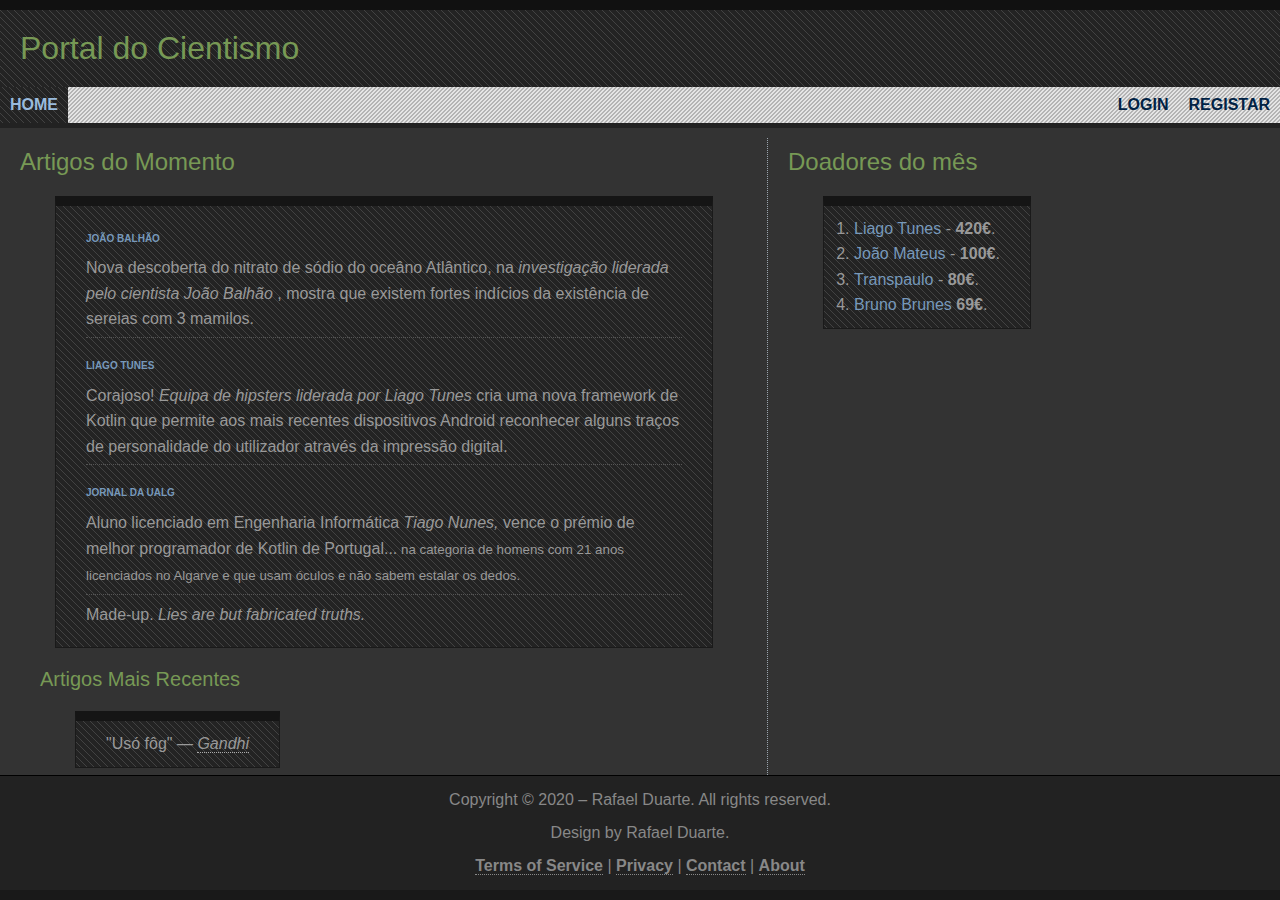
<file: LAB2/index_template.html>
<!DOCTYPE html PUBLIC "-//W3C//DTD XHTML 1.0 Strict//EN" "http://www.w3.org/TR/xhtml1/DTD/xhtml1-strict.dtd">
<html xmlns="http://www.w3.org/1999/xhtml" xml:lang="en" lang="en">

<head>
    <title>Portal do Cientismo</title>
    <meta http-equiv="content-language" content="en-us" />
    <meta http-equiv="content-type" content="text/html; charset=utf-8" />
    <meta name="author" content="Author Name Goes Here" />
    <meta name="design" content="Rafael Duarte" />
    <meta name="copyright" content="Copyright Goes Here" />
    <meta name="description" content="Description Goes Here" />
    <meta name="keywords" content="And, Finally, Keywords Go Here." />
    <link rel="start" title="Home" href="http://www.sixpence.com/" />
    <link rel="stylesheet" type="text/css" media="screen" href="screen.css" />
    <!--[if lt ie 7]><link rel="stylesheet" type="text/css" media="screen" href="ie-win.css" /><![endif]-->
</head>

<body id="babout">
    <div id="header">
        <h1>Portal do Cientismo</h1>
    </div>
    <div id="navigation">
        <ul>
            <li id="lhome" class="active"><a href="index_template.html">Home</a></li>
        </ul>
        <ul style="float: right">
            <li id="loginButton"><a href="login_template.html">Login</a></li>
            <li id="registerButton"><a href="register_temlate.html">Registar</a></li>
        </ul>

    </div>
    <div class="wrapper">
        <div class="content-wrapper">
            <div class="content">
                <h3>Artigos do Momento</h3>
                <dl>
                    <dt>João Balhão</dt>
                    <dd> Nova descoberta do nitrato de sódio do oceâno Atlântico, na <em> investigação liderada pelo
                            cientista João Balhão </em>, mostra que existem fortes indícios
                        da existência de sereias com 3 mamilos.</dd>
                    <dt>Liago Tunes</dt>
                    <dd>Corajoso!<em> Equipa de hipsters liderada por Liago Tunes</em> cria uma nova framework de Kotlin
                        que permite aos mais recentes dispositivos Android
                        reconhecer alguns traços de personalidade do utilizador através da impressão digital.</dd>
                    <dt>Jornal da UAlg</dt>
                    <dd>Aluno licenciado em Engenharia Informática <em>Tiago Nunes, </em> vence o prémio de melhor
                        programador de Kotlin de Portugal...<small> na categoria
                            de homens com 21 anos licenciados no Algarve e que usam óculos e não sabem estalar os dedos.
                        </small></dd>
                    <dd class="last">Made-up. <em>Lies are but fabricated truths.</em></dd>
                </dl>
                <div class="content">
                    <h4>Artigos Mais Recentes</h4>
                    <dl>
                        <p>"Usó fôg" <cite>&mdash; <abbr
                                    title="Mahatma Gandhi - O mais importante Indianista">Gandhi</abbr></cite></p>
                    </dl>
                    <pre><code>Reur.</code></pre>
                </div>
            </div>
        </div>
        <div id="sidebar-wrapper">
            <div id="sidebar">
                <h3>Doadores do mês</h3>
                <ol>
                    <li><a href="#">Liago Tunes</a> - <strong>420€</strong>.</li>
                    <li><a href="#">João Mateus</a> - <strong>100€</strong>.</li>
                    <li><a href="#">Transpaulo</a> - <strong>80€</strong>.</li>
                    <li><a href="#">Bruno Brunes</a> <strong>69€</strong>.</li>
                </ol>
            </div>
        </div>
    </div>
    <div id="footer">
        <p>Copyright &copy; 2020 &ndash; Rafael Duarte. All rights reserved. </p>
        <p> Design by Rafael Duarte. </p>
        <p> <a href="#">Terms of Service</a> | <a href="#">Privacy</a> | <a href="#">Contact</a> | <a href="#">About</a>
        </p>
    </div>
</body>

</html>
</file>
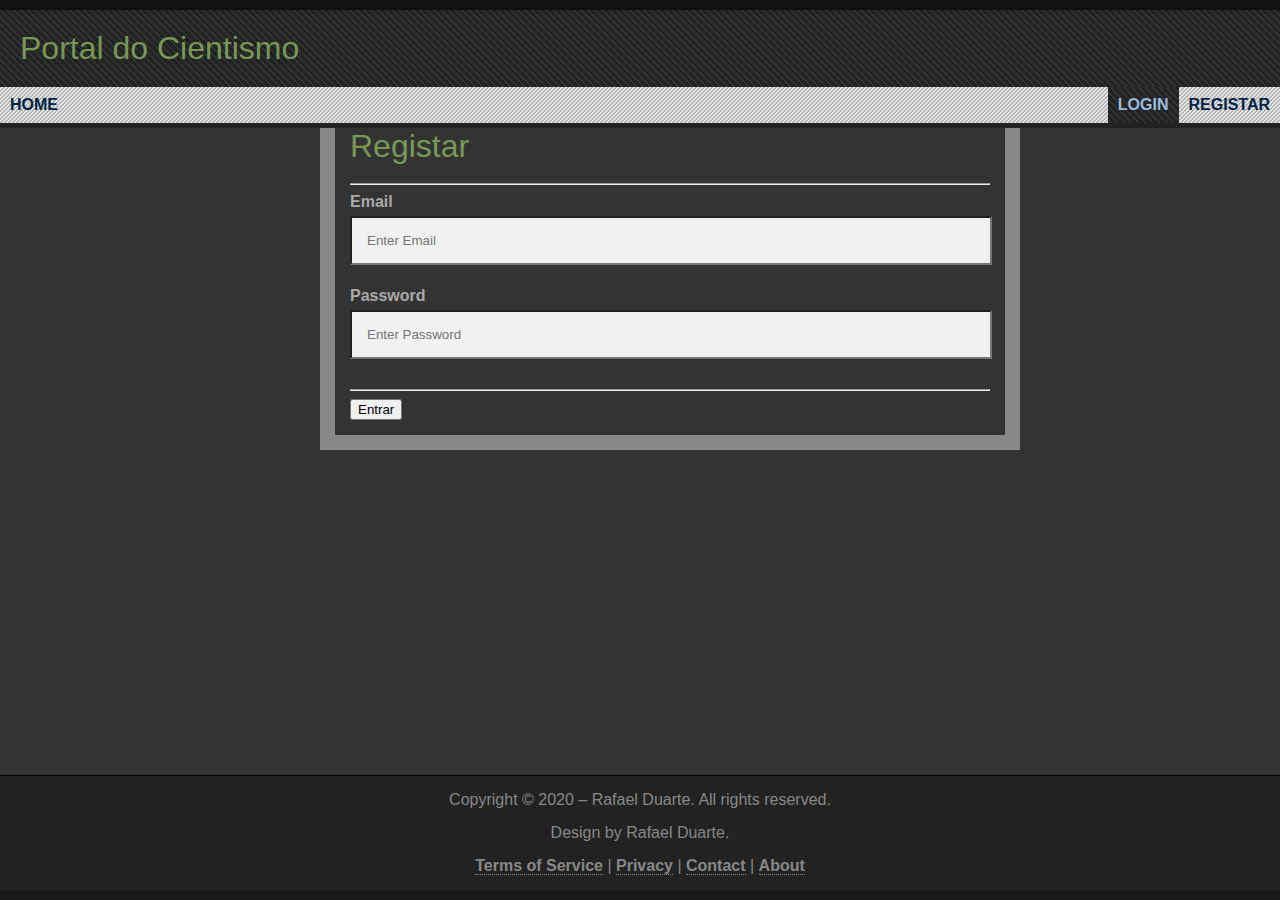
<file: LAB2/login_template.html>
<!DOCTYPE html PUBLIC "-//W3C//DTD XHTML 1.0 Strict//EN" "http://www.w3.org/TR/xhtml1/DTD/xhtml1-strict.dtd">
<html xmlns="http://www.w3.org/1999/xhtml" xml:lang="en" lang="en">

<head>
    <title>Portal do Cientismo - Registar</title>
    <meta http-equiv="content-language" content="en-us" />
    <meta http-equiv="content-type" content="text/html; charset=utf-8" />
    <meta name="author" content="Author Name Goes Here" />
    <meta name="design" content="Rafael Duarte" />
    <meta name="copyright" content="Copyright Goes Here" />
    <meta name="description" content="Description Goes Here" />
    <meta name="keywords" content="And, Finally, Keywords Go Here." />
    <link rel="start" title="Home" href="http://www.sixpence.com/" />
    <link rel="stylesheet" type="text/css" media="screen" href="screen.css" />
    <!--[if lt ie 7]><link rel="stylesheet" type="text/css" media="screen" href="ie-win.css" /><![endif]-->
</head>

<body id="babout">
    <div id="header">
        <h1>Portal do Cientismo</h1>
    </div>
    <div id="navigation">
        <ul>
            <li id="lhome"><a href="index_template.html">Home</a></li>
        </ul>
        <ul style="float: right">
            <li id="loginButton" class="active"><a href="login_template.html">Login</a></li>
            <li id="registerButton"><a href="register_temlate.html">Registar</a></li>
        </ul>
    </div>
    <form action="action_page.php">
        <div class="container">
          <h1>Registar</h1>
          <hr>
      
          <label for="email"><b>Email</b></label>
          <br>
          <input type="text" placeholder="Enter Email" name="email" id="email" required>
      
          <label for="psw"><b>Password</b></label>
          <input type="password" placeholder="Enter Password" name="psw" id="psw" required>
          <hr>
          <button type="submit" class="registerbtn">Entrar</button>
        </div>
      </form> 

    <div id="footer">
        <p>Copyright &copy; 2020 &ndash; Rafael Duarte. All rights reserved. </p>
        <p> Design by Rafael Duarte. </p>
        <p> <a href="#">Terms of Service</a> | <a href="#">Privacy</a> | <a href="#">Contact</a> | <a href="#">About</a>
        </p>
    </div>
</body>
</file>
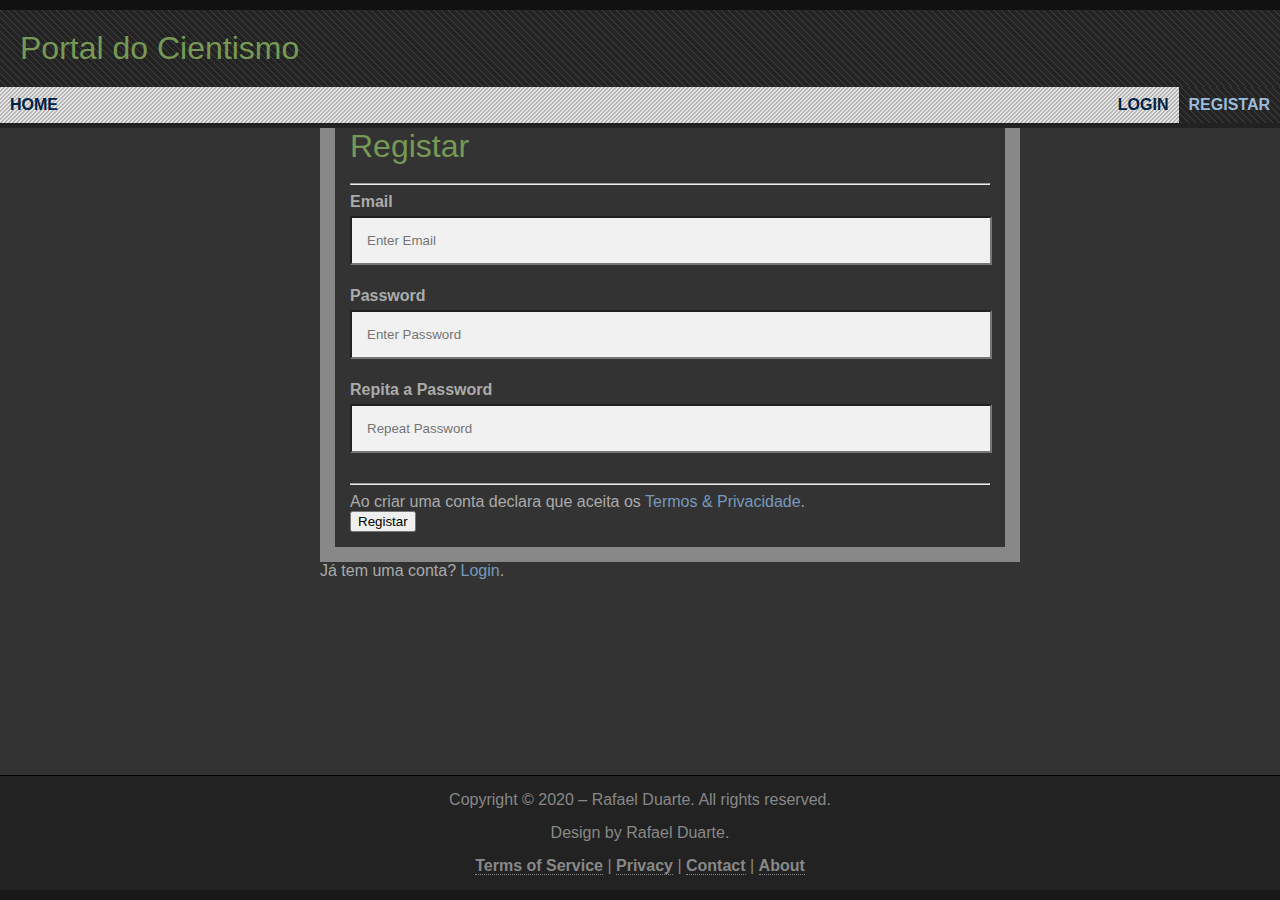
<file: LAB2/register_temlate.html>
<!DOCTYPE html PUBLIC "-//W3C//DTD XHTML 1.0 Strict//EN" "http://www.w3.org/TR/xhtml1/DTD/xhtml1-strict.dtd">
<html xmlns="http://www.w3.org/1999/xhtml" xml:lang="en" lang="en">

<head>
    <title>Portal do Cientismo - Registar</title>
    <meta http-equiv="content-language" content="en-us" />
    <meta http-equiv="content-type" content="text/html; charset=utf-8" />
    <meta name="author" content="Author Name Goes Here" />
    <meta name="design" content="Rafael Duarte" />
    <meta name="copyright" content="Copyright Goes Here" />
    <meta name="description" content="Description Goes Here" />
    <meta name="keywords" content="And, Finally, Keywords Go Here." />
    <link rel="start" title="Home" href="http://www.sixpence.com/" />
    <link rel="stylesheet" type="text/css" media="screen" href="screen.css" />
    <!--[if lt ie 7]><link rel="stylesheet" type="text/css" media="screen" href="ie-win.css" /><![endif]-->
</head>

<body id="babout">
    <div id="header">
        <h1>Portal do Cientismo</h1>
    </div>
    <div id="navigation">
        <ul>
            <li id="lhome"><a href="index_template.html">Home</a></li>
        </ul>
        <ul style="float: right">
            <li id="loginButton"><a href="login_template.html">Login</a></li>
            <li id="registerButton" class="active"><a href="register_temlate.html">Registar</a></li>
        </ul>
    </div>
    <form action="action_page.php">
        <div class="container">
          <h1>Registar</h1>
          <hr>
      
          <label for="email"><b>Email</b></label>
          <br>
          <input type="text" placeholder="Enter Email" name="email" id="email" required>
      
          <label for="psw"><b>Password</b></label>
          <input type="password" placeholder="Enter Password" name="psw" id="psw" required>
      
          <label for="psw-repeat"><b>Repita a Password</b></label>
          <input type="password" placeholder="Repeat Password" name="psw-repeat" id="psw-repeat" required>
          <hr>
      
          <p>Ao criar uma conta declara que aceita os <a href="#">Termos & Privacidade</a>.</p>
          <button type="submit" class="registerbtn">Registar</button>
        </div>
      
        <div style="margin-left: 25%">
          <p>Já tem uma conta? <a href="#">Login</a>.</p>
        </div>
      </form> 

    <div id="footer">
        <p>Copyright &copy; 2020 &ndash; Rafael Duarte. All rights reserved. </p>
        <p> Design by Rafael Duarte. </p>
        <p> <a href="#">Terms of Service</a> | <a href="#">Privacy</a> | <a href="#">Contact</a> | <a href="#">About</a>
        </p>
    </div>
</body>
</file>
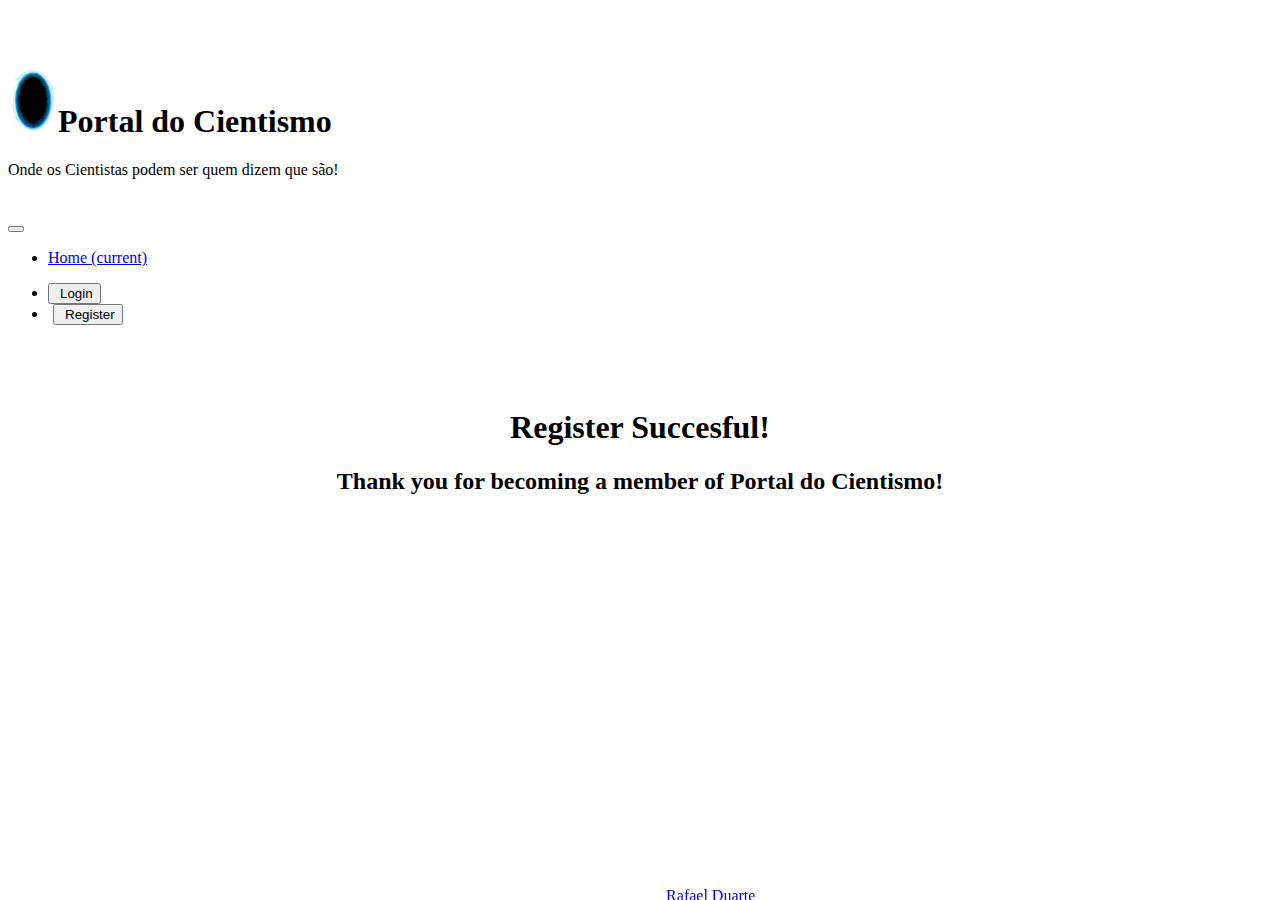
<file: LAB5/register_success.html>
<!DOCTYPE html PUBLIC "-//W3C//DTD XHTML 1.0 Strict//EN" "http://www.w3.org/TR/xhtml1/DTD/xhtml1-strict.dtd">
<html xmlns="http://www.w3.org/1999/xhtml" xml:lang="en" lang="en">


<head>
    <title>Portal do Cientismo</title>
    <meta charset="UTF-8">
    <meta http-equiv="content-language" content="en-us" />
    <meta http-equiv="content-type" content="text/html; charset=utf-8" />
    <meta http-equiv="refresh" content="3; url=index.php" />
    <!--Bootstrap Things-->
    <meta name="viewport" content="width=device-width, initial-scale=1">
    <link rel="stylesheet" href="https://cdn.jsdelivr.net/npm/bootstrap@4.5.3/dist/css/bootstrap.min.css" integrity="sha384-TX8t27EcRE3e/ihU7zmQxVncDAy5uIKz4rEkgIXeMed4M0jlfIDPvg6uqKI2xXr2" crossorigin="anonymous">

    <link rel="stylesheet" href="https://use.fontawesome.com/releases/v5.7.0/css/all.css" integrity="sha384-lZN37f5QGtY3VHgisS14W3ExzMWZxybE1SJSEsQp9S+oqd12jhcu+A56Ebc1zFSJ" crossorigin="anonymous">

    <link rel="stylesheet" type="text/css" media="screen" href="css/screen.css" />
</head>

<header class="container-fluid bg-dark">
    <div class="jumbotron jumbotron-fluid text-left bg-dark text-white">
        <div class="container-fluid">
            <h1> <img src="images/portal2.png" class="img-fluid" style="width: 50px;"><b>Portal do Cientismo</b> </h1>
            <div class="container-fluid">
                <p>Onde os Cientistas podem ser quem dizem que são!</p>
            </div>
        </div>
    </div>
</header>


<nav class="navbar navbar-expand-lg navbar-light bg-light sticky-top">
    <button class="navbar-toggler" type="button" data-toggle="collapse" data-target="#navbarSupportedContent" aria-controls="navbarSupportedContent" aria-expanded="false" aria-label="Toggle navigation">
        <span class="navbar-toggler-icon"></span>
    </button>
    <div class="collapse navbar-collapse" id="navbarSupportedContent">
        <ul class="navbar-nav mr-auto">
            <li class="nav-item active">
                <a class="nav-link" href="index_template.html">Home <span class="sr-only">(current)</span></a>
            </li>
            <!-- <li class="nav-item dropdown">
                <a class="nav-link dropdown-toggle" href="#" id="navbarDropdown" role="button" data-toggle="dropdown"
                    aria-haspopup="true" aria-expanded="false">
                    Dropdown
                </a>
                <div class="dropdown-menu" aria-labelledby="navbarDropdown">
                    <a class="dropdown-item" href="#">Action</a>
                    <a class="dropdown-item" href="#">Another action</a>
                    <div class="dropdown-divider"></div>
                    <a class="dropdown-item" href="#">Something else here</a>
                </div>
            </li> -->
        </ul>
        <span class="span1">
            <ul class="navbar-nav mr-auto">
                <!-- Meter o If aqui -->
                <li class="nav-item">
                    <button class="btn btn-dark" type="button"><i class="fas fa-user-check"
                            style="margin: 2px"></i>Login</button>
                </li>
                <li class="nav-item">
                    <button class="btn btn-success" type="button" style="margin-left: 5px;"
                        onClick="window.location='../register.php'" ><i class="fas fa-sign-in-alt"
                            style="margin: 2px"></i>Register</button>
                </li>
                
            </ul>
        </span>
    </div>
</nav>

<body class="bg-secondary">
    <br>
    <div class="container-sm bg-light" style="margin-top: 50px ;">
        <h1 style="text-align: center;">Register Succesful!</h1>
        <h2 style="text-align: center;">Thank you for becoming a member of Portal do Cientismo!</h2>
    </div>

    <footer class="footer bg-dark">
        <div class="container">
            <p style="color: white;">© 2020 Copyright:<a href="#"> Rafael Duarte</a></p>
        </div>
    </footer>
    <script src="https://code.jquery.com/jquery-3.5.1.slim.min.js" integrity="sha384-DfXdz2htPH0lsSSs5nCTpuj/zy4C+OGpamoFVy38MVBnE+IbbVYUew+OrCXaRkfj" crossorigin="anonymous"></script>
    <script src="https://cdn.jsdelivr.net/npm/bootstrap@4.5.3/dist/js/bootstrap.bundle.min.js" integrity="sha384-ho+j7jyWK8fNQe+A12Hb8AhRq26LrZ/JpcUGGOn+Y7RsweNrtN/tE3MoK7ZeZDyx" crossorigin="anonymous"></script>
</body>

</html>
</file>
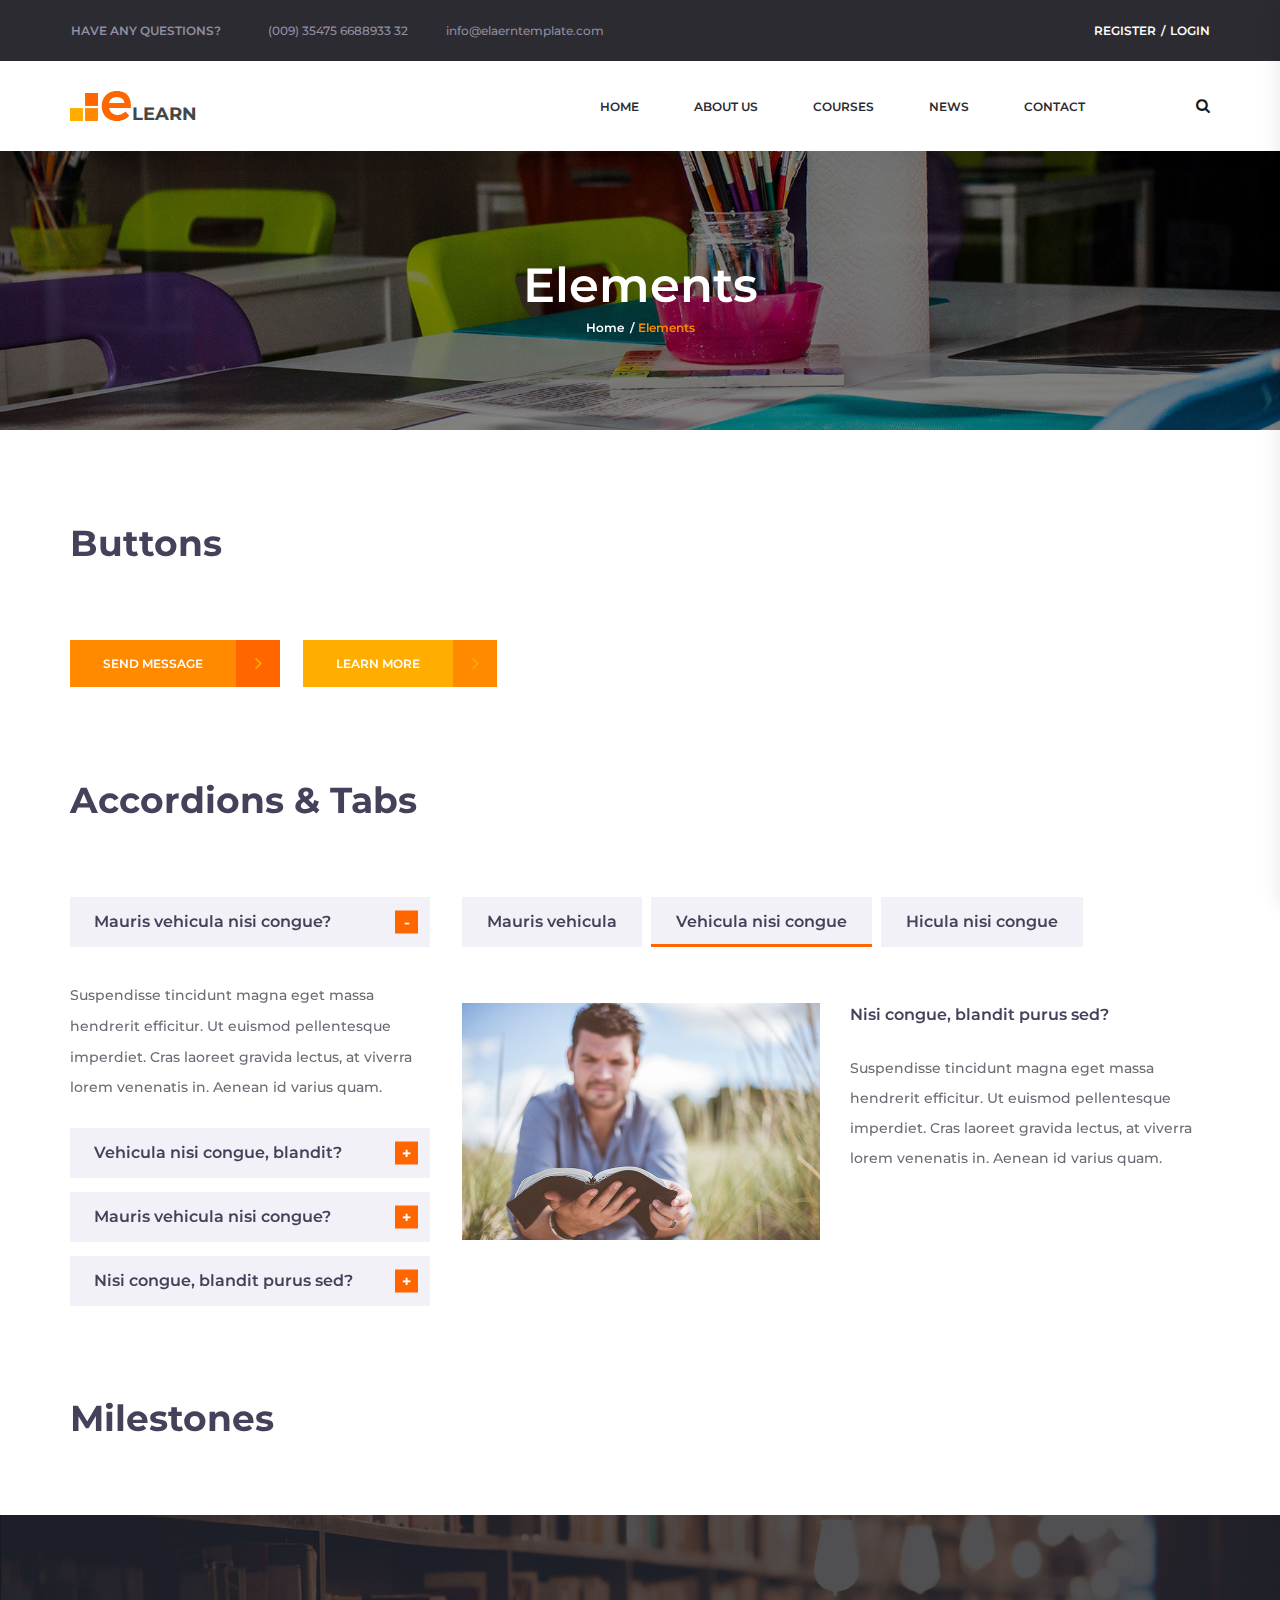
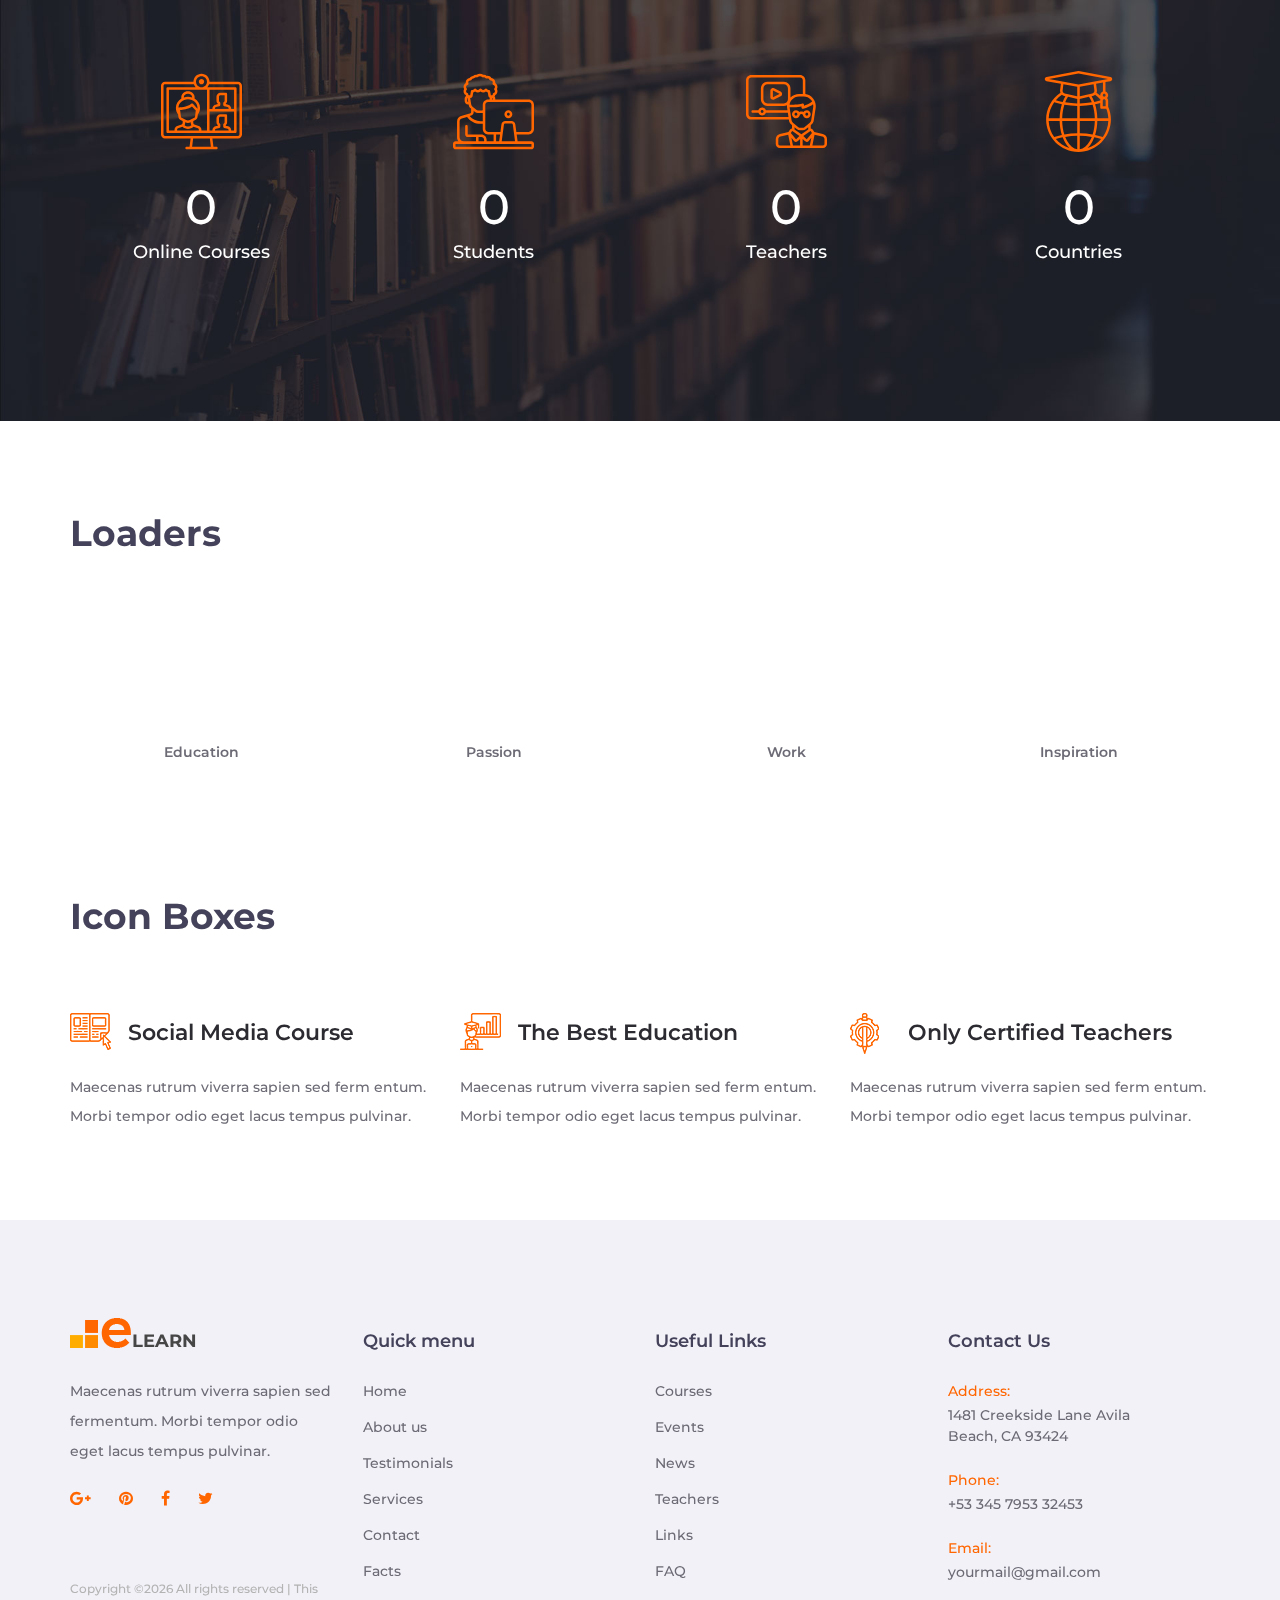
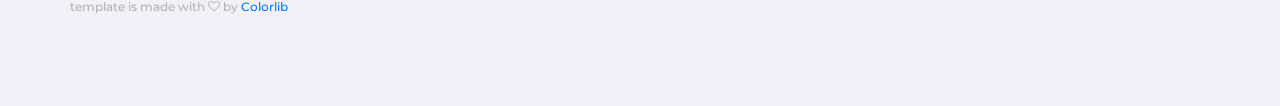
<file: EXAME/EXAME-master/demo/elements.html>
<!DOCTYPE html>
<html lang="en">
<head>
<title>Elements</title>
<meta charset="utf-8">
<meta http-equiv="X-UA-Compatible" content="IE=edge">
<meta name="description" content="Elearn project">
<meta name="viewport" content="width=device-width, initial-scale=1">
<link rel="stylesheet" type="text/css" href="styles/bootstrap4/bootstrap.min.css">
<link href="plugins/font-awesome-4.7.0/css/font-awesome.min.css" rel="stylesheet" type="text/css">
<link href="plugins/video-js/video-js.css" rel="stylesheet" type="text/css">
<link rel="stylesheet" type="text/css" href="styles/elements.css">
<link rel="stylesheet" type="text/css" href="styles/elements_responsive.css">
</head>
<body>

<div class="super_container">

	<!-- Header -->

	<header class="header">
			
		<!-- Top Bar -->
		<div class="top_bar">
			<div class="top_bar_container">
				<div class="container">
					<div class="row">
						<div class="col">
							<div class="top_bar_content d-flex flex-row align-items-center justify-content-start">
								<ul class="top_bar_contact_list">
									<li><div class="question">Have any questions?</div></li>
									<li>
										<div>(009) 35475 6688933 32</div>
									</li>
									<li>
										<div>info@elaerntemplate.com</div>
									</li>
								</ul>
								<div class="top_bar_login ml-auto">
									<ul>
										<li><a href="#">Register</a></li>
										<li><a href="#">Login</a></li>
									</ul>
								</div>
							</div>
						</div>
					</div>
				</div>
			</div>				
		</div>

		<!-- Header Content -->
		<div class="header_container">
			<div class="container">
				<div class="row">
					<div class="col">
						<div class="header_content d-flex flex-row align-items-center justify-content-start">
							<div class="logo_container">
								<a href="#">
									<div class="logo_content d-flex flex-row align-items-end justify-content-start">
										<div class="logo_img"><img src="images/logo.png" alt=""></div>
										<div class="logo_text">learn</div>
									</div>
								</a>
							</div>
							<nav class="main_nav_contaner ml-auto">
								<ul class="main_nav">
									<li><a href="index.html">home</a></li>
									<li><a href="about.html">about us</a></li>
									<li><a href="courses.html">courses</a></li>
									<li><a href="news.html">news</a></li>
									<li><a href="contact.html">contact</a></li>
								</ul>
								<div class="search_button"><i class="fa fa-search" aria-hidden="true"></i></div>

								<!-- Hamburger -->

								<div class="hamburger menu_mm">
									<i class="fa fa-bars menu_mm" aria-hidden="true"></i>
								</div>
							</nav>

						</div>
					</div>
				</div>
			</div>
		</div>

		<!-- Header Search Panel -->
		<div class="header_search_container">
			<div class="container">
				<div class="row">
					<div class="col">
						<div class="header_search_content d-flex flex-row align-items-center justify-content-end">
							<form action="#" class="header_search_form">
								<input type="search" class="search_input" placeholder="Search" required="required">
								<button class="header_search_button d-flex flex-column align-items-center justify-content-center">
									<i class="fa fa-search" aria-hidden="true"></i>
								</button>
							</form>
						</div>
					</div>
				</div>
			</div>			
		</div>			
	</header>

	<!-- Menu -->

	<div class="menu d-flex flex-column align-items-end justify-content-start text-right menu_mm trans_400">
		<div class="menu_close_container"><div class="menu_close"><div></div><div></div></div></div>
		<div class="search">
			<form action="#" class="header_search_form menu_mm">
				<input type="search" class="search_input menu_mm" placeholder="Search" required="required">
				<button class="header_search_button d-flex flex-column align-items-center justify-content-center menu_mm">
					<i class="fa fa-search menu_mm" aria-hidden="true"></i>
				</button>
			</form>
		</div>
		<nav class="menu_nav">
			<ul class="menu_mm">
				<li class="menu_mm"><a href="index.html">Home</a></li>
				<li class="menu_mm"><a href="courses.html">Courses</a></li>
				<li class="menu_mm"><a href="instructors.html">Instructors</a></li>
				<li class="menu_mm"><a href="#">Events</a></li>
				<li class="menu_mm"><a href="blog.html">Blog</a></li>
				<li class="menu_mm"><a href="contact.html">Contact</a></li>
			</ul>
		</nav>
		<div class="menu_extra">
			<div class="menu_phone"><span class="menu_title">phone:</span>(009) 35475 6688933 32</div>
			<div class="menu_social">
				<span class="menu_title">follow us</span>
				<ul>
					<li><a href="#"><i class="fa fa-pinterest" aria-hidden="true"></i></a></li>
					<li><a href="#"><i class="fa fa-facebook" aria-hidden="true"></i></a></li>
					<li><a href="#"><i class="fa fa-instagram" aria-hidden="true"></i></a></li>
					<li><a href="#"><i class="fa fa-twitter" aria-hidden="true"></i></a></li>
				</ul>
			</div>
		</div>
	</div>
	
	<!-- Home -->

	<div class="home">
		<!-- Background image artist https://unsplash.com/@thepootphotographer -->
		<div class="home_background parallax_background parallax-window" data-parallax="scroll" data-image-src="images/elements.jpg" data-speed="0.8"></div>
		<div class="home_container">
			<div class="container">
				<div class="row">
					<div class="col">
						<div class="home_content text-center">
							<div class="home_title">Elements</div>
							<div class="breadcrumbs">
								<ul>
									<li><a href="index.html">Home</a></li>
									<li>Elements</li>
								</ul>
							</div>
						</div>
					</div>
				</div>
			</div>
		</div>
	</div>

	<!-- Elements -->

	<div class="elements">

		<!-- Buttons -->
		<div class="buttons">
			<div class="container">
				<div class="row">
					<div class="col">
						<div class="elements_title">Buttons</div>
						<div class="buttons_container d-flex flex-row align-items-start justify-content-start flex-wrap">
							<div class="button button_1"><a href="#">send message<div class="button_arrow"><i class="fa fa-angle-right" aria-hidden="true"></i></div></a></div>
							<div class="button button_2"><a href="#">learn more<div class="button_arrow"><i class="fa fa-angle-right" aria-hidden="true"></i></div></a></div>
						</div>
					</div>
				</div>
			</div>
		</div>

		<!-- Accordions & Tabs -->
		<div class="accordions_tabs">
			<div class="container">
				<div class="row">
					<div class="col">
						<div class="elements_title">Accordions & Tabs</div>
					</div>
				</div>
				<div class="row accordions_row">

					<!-- Accordions -->
					<div class="col-lg-4">
						<div class="accordions">

							<div class="accordion_container">
								<div class="accordion d-flex flex-row align-items-center active"><div>Mauris vehicula nisi congue?</div></div>
								<div class="accordion_panel">
									<div>
										<p>Suspendisse tincidunt magna eget massa hendrerit efficitur. Ut euismod pellentesque imperdiet. Cras laoreet gravida lectus, at viverra lorem venenatis in. Aenean id varius quam.</p>
									</div>
								</div>
							</div>

							<div class="accordion_container">
								<div class="accordion d-flex flex-row align-items-center"><div>Vehicula nisi congue, blandit?</div></div>
								<div class="accordion_panel">
									<div>
										<p>Suspendisse tincidunt magna eget massa hendrerit efficitur. Ut euismod pellentesque imperdiet. Cras laoreet gravida lectus, at viverra lorem venenatis in. Aenean id varius quam.</p>
									</div>
								</div>
							</div>

							<div class="accordion_container">
								<div class="accordion d-flex flex-row align-items-center"><div>Mauris vehicula nisi congue?</div></div>
								<div class="accordion_panel">
									<div>
										<p>Suspendisse tincidunt magna eget massa hendrerit efficitur. Ut euismod pellentesque imperdiet. Cras laoreet gravida lectus, at viverra lorem venenatis in. Aenean id varius quam.</p>
									</div>
								</div>
							</div>

							<div class="accordion_container">
								<div class="accordion d-flex flex-row align-items-center"><div>Nisi congue, blandit purus sed?</div></div>
								<div class="accordion_panel">
									<div>
										<p>Suspendisse tincidunt magna eget massa hendrerit efficitur. Ut euismod pellentesque imperdiet. Cras laoreet gravida lectus, at viverra lorem venenatis in. Aenean id varius quam.</p>
									</div>
								</div>
							</div>

						</div>
					</div>

					<!-- Tabs -->
					<div class="col-lg-8">
						<div class="tabs">
							<div class="tabs_container">
								<div class="tabs d-flex flex-row align-items-center justify-content-start flex-wrap">
									<div class="tab">Mauris vehicula</div>
									<div class="tab active">Vehicula nisi congue</div>
									<div class="tab">Hicula nisi congue</div>
								</div>
								<div class="tab_panels">
									<div class="tab_panel">
										<div class="tab_panel_content">
											<div class="row">
												<div class="col-lg-6">
													<div class="tab_image"><img src="images/tab.jpg" alt=""></div>
												</div>
												<div class="col-lg-6">
													<div class="tab_text_title">Nisi congue, blandit purus sed?</div>
													<div class="tab_text">
														<p>Suspendisse tincidunt magna eget massa hendrerit efficitur. Ut euismod pellentesque imperdiet. Cras laoreet gravida lectus, at viverra lorem venenatis in. Aenean id varius quam.</p>
													</div>
												</div>
											</div>
										</div>
									</div>
									<div class="tab_panel active">
										<div class="tab_panel_content">
											<div class="row">
												<div class="col-lg-6">
													<div class="tab_image"><img src="images/tab.jpg" alt=""></div>
												</div>
												<div class="col-lg-6">
													<div class="tab_text_title">Nisi congue, blandit purus sed?</div>
													<div class="tab_text">
														<p>Suspendisse tincidunt magna eget massa hendrerit efficitur. Ut euismod pellentesque imperdiet. Cras laoreet gravida lectus, at viverra lorem venenatis in. Aenean id varius quam.</p>
													</div>
												</div>
											</div>
										</div>
									</div>
									<div class="tab_panel">
										<div class="tab_panel_content">
											<div class="row">
												<div class="col-lg-6">
													<div class="tab_image"><img src="images/tab.jpg" alt=""></div>
												</div>
												<div class="col-lg-6">
													<div class="tab_text_title">Nisi congue, blandit purus sed?</div>
													<div class="tab_text">
														<p>Suspendisse tincidunt magna eget massa hendrerit efficitur. Ut euismod pellentesque imperdiet. Cras laoreet gravida lectus, at viverra lorem venenatis in. Aenean id varius quam.</p>
													</div>
												</div>
											</div>
										</div>
									</div>
								</div>
							</div>
						</div>
					</div>
				</div>
			</div>
		</div>

		<!-- Milestones -->
		<div class="milestones_section">
			<div class="container">
				<div class="row">
					<div class="col">
						<div class="elements_title">Milestones</div>
					</div>
				</div>
			</div>
		</div>
		<div class="milestones">
			<!-- Background image artis https://unsplash.com/@thepootphotographer -->
			<div class="milestones_background" style="background-image:url(images/milestones.jpg)"></div>
			<div class="container">
				<div class="row milestones_container">
								
					<!-- Milestone -->
					<div class="col-lg-3 milestone_col">
						<div class="milestone text-center">
							<div class="milestone_icon"><img src="images/milestone_1.svg" alt=""></div>
							<div class="milestone_counter" data-end-value="1548">0</div>
							<div class="milestone_text">Online Courses</div>
						</div>
					</div>

					<!-- Milestone -->
					<div class="col-lg-3 milestone_col">
						<div class="milestone text-center">
							<div class="milestone_icon"><img src="images/milestone_2.svg" alt=""></div>
							<div class="milestone_counter" data-end-value="7286">0</div>
							<div class="milestone_text">Students</div>
						</div>
					</div>

					<!-- Milestone -->
					<div class="col-lg-3 milestone_col">
						<div class="milestone text-center">
							<div class="milestone_icon"><img src="images/milestone_3.svg" alt=""></div>
							<div class="milestone_counter" data-end-value="257">0</div>
							<div class="milestone_text">Teachers</div>
						</div>
					</div>

					<!-- Milestone -->
					<div class="col-lg-3 milestone_col">
						<div class="milestone text-center">
							<div class="milestone_icon"><img src="images/milestone_4.svg" alt=""></div>
							<div class="milestone_counter" data-end-value="39">0</div>
							<div class="milestone_text">Countries</div>
						</div>
					</div>

				</div>
			</div>
		</div>

		<!-- Loaders -->
		<div class="loaders">
			<div class="container">
				<div class="row">
					<div class="col">
						<div class="elements_title">Loaders</div>
					</div>
				</div>
				<div class="row loaders_container">
					<div class="col-lg-3 loader_col">
						<!-- Loader -->
						<div class="loader" data-perc="1.00"><span>Education</span></div>
					</div>
					<div class="col-lg-3 loader_col">
						<!-- Loader -->
						<div class="loader" data-perc="0.50"><span>Passion</span></div>
					</div>
					<div class="col-lg-3 loader_col">
						<!-- Loader -->
						<div class="loader" data-perc="0.75"><span>Work</span></div>
					</div>
					<div class="col-lg-3 loader_col">
						<!-- Loader -->
						<div class="loader" data-perc="0.90"><span>Inspiration</span></div>
					</div>
				</div>
			</div>
		</div>

		<!-- Icon Boxes -->
		<div class="icon_boxes">
			<div class="container">
				<div class="row">
					<div class="col">
						<div class="elements_title">Icon Boxes</div>
					</div>
				</div>
				<div class="row icon_boxes_row">
					
					<!-- Icon Box -->
					<div class="col-lg-4 ib_col">
						<div class="icon_box">
							<div class="ib_title_container d-flex flex-row align-items-center justify-content-start">
								<div class="ib_image"><img src="images/icon_1.png" alt=""></div>
								<div class="ib_title">Social Media Course</div>
							</div>
							<div class="ib_text">
								<p>Maecenas rutrum viverra sapien sed ferm entum. Morbi tempor odio eget lacus tempus pulvinar.</p>
							</div>
						</div>
					</div>

					<!-- Icon Box -->
					<div class="col-lg-4 ib_col">
						<div class="icon_box">
							<div class="ib_title_container d-flex flex-row align-items-center justify-content-start">
								<div class="ib_image"><img src="images/icon_2.png" alt=""></div>
								<div class="ib_title">The Best Education</div>
							</div>
							<div class="ib_text">
								<p>Maecenas rutrum viverra sapien sed ferm entum. Morbi tempor odio eget lacus tempus pulvinar.</p>
							</div>
						</div>
					</div>

					<!-- Icon Box -->
					<div class="col-lg-4 ib_col">
						<div class="icon_box">
							<div class="ib_title_container d-flex flex-row align-items-center justify-content-start">
								<div class="ib_image"><img src="images/icon_3.png" alt=""></div>
								<div class="ib_title">Only Certified Teachers</div>
							</div>
							<div class="ib_text">
								<p>Maecenas rutrum viverra sapien sed ferm entum. Morbi tempor odio eget lacus tempus pulvinar.</p>
							</div>
						</div>
					</div>

				</div>
			</div>
		</div>

	</div>

	<!-- Footer -->

	<footer class="footer">
		<div class="container">
			<div class="row">

				<!-- About -->
				<div class="col-lg-3 footer_col">
					<div class="footer_about">
						<div class="logo_container">
							<a href="#">
								<div class="logo_content d-flex flex-row align-items-end justify-content-start">
									<div class="logo_img"><img src="images/logo.png" alt=""></div>
									<div class="logo_text">learn</div>
								</div>
							</a>
						</div>
						<div class="footer_about_text">
							<p>Maecenas rutrum viverra sapien sed fermentum. Morbi tempor odio eget lacus tempus pulvinar.</p>
						</div>
						<div class="footer_social">
							<ul>
								<li><a href="#"><i class="fa fa-google-plus" aria-hidden="true"></i></a></li>
								<li><a href="#"><i class="fa fa-pinterest" aria-hidden="true"></i></a></li>
								<li><a href="#"><i class="fa fa-facebook" aria-hidden="true"></i></a></li>
								<li><a href="#"><i class="fa fa-twitter" aria-hidden="true"></i></a></li>
							</ul>
						</div>
						<div class="copyright"><!-- Link back to Colorlib can't be removed. Template is licensed under CC BY 3.0. -->
Copyright &copy;<script>document.write(new Date().getFullYear());</script> All rights reserved | This template is made with <i class="fa fa-heart-o" aria-hidden="true"></i> by <a href="https://colorlib.com" target="_blank">Colorlib</a>
<!-- Link back to Colorlib can't be removed. Template is licensed under CC BY 3.0. --></div>
					</div>
				</div>

				<div class="col-lg-3 footer_col">
					<div class="footer_links">
						<div class="footer_title">Quick menu</div>
						<ul class="footer_list">
							<li><a href="index.html">Home</a></li>
							<li><a href="about.html">About us</a></li>
							<li><a href="#">Testimonials</a></li>
							<li><a href="#">Services</a></li>
							<li><a href="contact.html">Contact</a></li>
							<li><a href="#">Facts</a></li>
						</ul>
					</div>
				</div>

				<div class="col-lg-3 footer_col">
					<div class="footer_links">
						<div class="footer_title">Useful Links</div>
						<ul class="footer_list">
							<li><a href="courses.html">Courses</a></li>
							<li><a href="#">Events</a></li>
							<li><a href="news.html">News</a></li>
							<li><a href="#">Teachers</a></li>
							<li><a href="#">Links</a></li>
							<li><a href="#">FAQ</a></li>
						</ul>
					</div>
				</div>

				<div class="col-lg-3 footer_col">
					<div class="footer_contact">
						<div class="footer_title">Contact Us</div>
						<div class="footer_contact_info">
							<div class="footer_contact_item">
								<div class="footer_contact_title">Address:</div>
								<div class="footer_contact_line">1481 Creekside Lane Avila Beach, CA 93424</div>
							</div>
							<div class="footer_contact_item">
								<div class="footer_contact_title">Phone:</div>
								<div class="footer_contact_line">+53 345 7953 32453</div>
							</div>
							<div class="footer_contact_item">
								<div class="footer_contact_title">Email:</div>
								<div class="footer_contact_line">yourmail@gmail.com</div>
							</div>
						</div>
					</div>
				</div>
			</div>
		</div>
	</footer>
</div>

<script src="js/jquery-3.2.1.min.js"></script>
<script src="styles/bootstrap4/popper.js"></script>
<script src="styles/bootstrap4/bootstrap.min.js"></script>
<script src="plugins/greensock/TweenMax.min.js"></script>
<script src="plugins/greensock/TimelineMax.min.js"></script>
<script src="plugins/scrollmagic/ScrollMagic.min.js"></script>
<script src="plugins/greensock/animation.gsap.min.js"></script>
<script src="plugins/greensock/ScrollToPlugin.min.js"></script>
<script src="plugins/progressbar/progressbar.min.js"></script>
<script src="plugins/easing/easing.js"></script>
<script src="plugins/parallax-js-master/parallax.min.js"></script>
<script src="js/elements.js"></script>
</body>
</html>
</file>
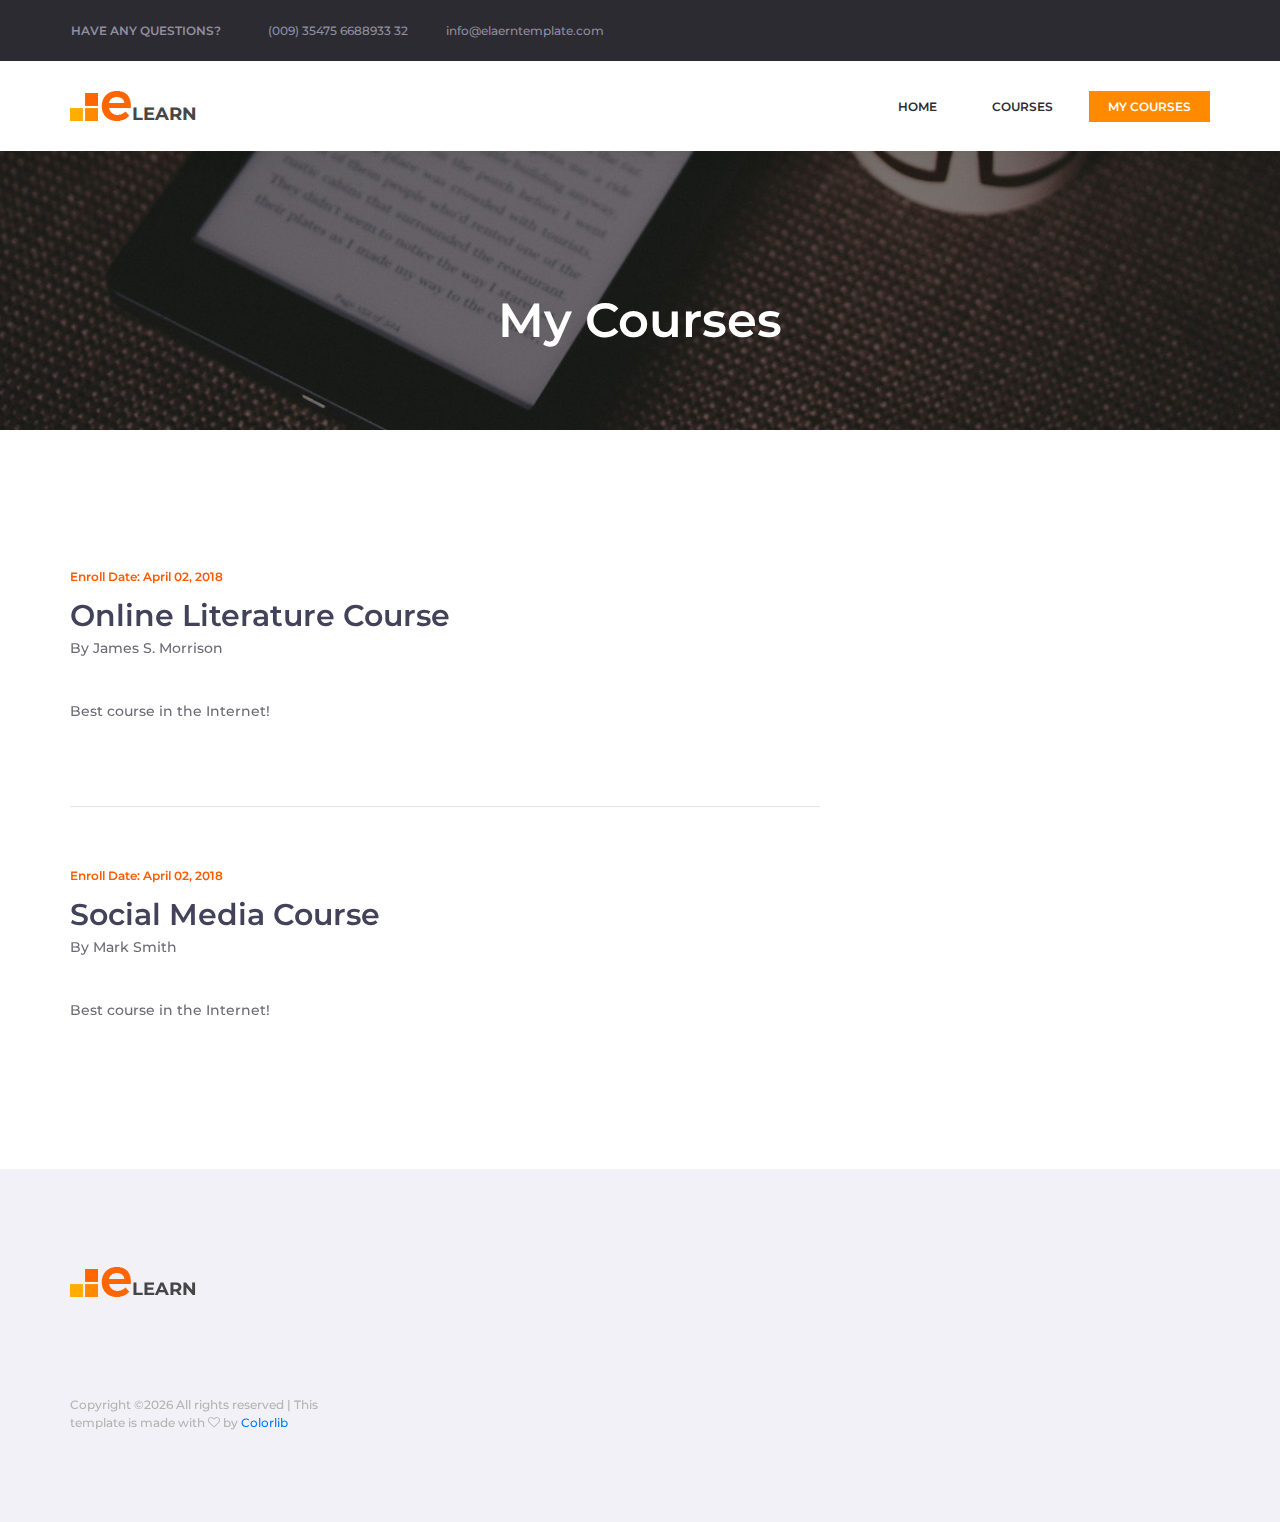
<file: EXAME/EXAME-master/demo/myCourses.html>
<!DOCTYPE html>
<html lang="en">
<head>
<title>My Courses</title>
<meta charset="utf-8">
<meta http-equiv="X-UA-Compatible" content="IE=edge">
<meta name="description" content="Elearn project">
<meta name="viewport" content="width=device-width, initial-scale=1">
<link rel="stylesheet" type="text/css" href="styles/bootstrap4/bootstrap.min.css">
<link href="plugins/font-awesome-4.7.0/css/font-awesome.min.css" rel="stylesheet" type="text/css">
<link href="plugins/video-js/video-js.css" rel="stylesheet" type="text/css">
<link rel="stylesheet" type="text/css" href="styles/news.css">
<link rel="stylesheet" type="text/css" href="styles/news_responsive.css">
</head>
<body>

<div class="super_container">

	<!-- Header -->

	<header class="header">
			
		<!-- Top Bar -->
		<div class="top_bar">
			<div class="top_bar_container">
				<div class="container">
					<div class="row">
						<div class="col">
							<div class="top_bar_content d-flex flex-row align-items-center justify-content-start">
								<ul class="top_bar_contact_list">
									<li><div class="question">Have any questions?</div></li>
									<li>
										<div>(009) 35475 6688933 32</div>
									</li>
									<li>
										<div>info@elaerntemplate.com</div>
									</li>
								</ul>
							</div>
						</div>
					</div>
				</div>
			</div>				
		</div>

		<!-- Header Content -->
		<div class="header_container">
			<div class="container">
				<div class="row">
					<div class="col">
						<div class="header_content d-flex flex-row align-items-center justify-content-start">
							<div class="logo_container">
								<a href="#">
									<div class="logo_content d-flex flex-row align-items-end justify-content-start">
										<div class="logo_img"><img src="images/logo.png" alt=""></div>
										<div class="logo_text">learn</div>
									</div>
								</a>
							</div>
							<nav class="main_nav_contaner ml-auto">
								<ul class="main_nav">
									<li><a href="index.html">home</a></li>
									<li ><a href="courses.html">courses</a></li>									
									<li class="active"><a href="#">My Courses</a></li>
								</ul>
							</nav>

						</div>
					</div>
				</div>
			</div>
		</div>
	</header


	
	<!-- Home -->

	<div class="home">
		<!-- Background image artist https://unsplash.com/@thepootphotographer -->
		<div class="home_background parallax_background parallax-window" data-parallax="scroll" data-image-src="images/news.jpg" data-speed="0.8"></div>
		<div class="home_container">
			<div class="container">
				<div class="row">
					<div class="col">
						<div class="home_content text-center">
							<div class="home_title">My Courses</div>
						</div>
					</div>
				</div>
			</div>
		</div>
	</div>

	<!-- News -->

	<div class="news">
		<div class="container">
			<div class="row">

				<!-- News Posts -->
				<div class="col-lg-8">
					<div class="news_posts">
					


						<!-- News Post -->				
						<div class="news_post">
							<div class="news_post_body">
								<div class="news_post_date"><a href="#">Enroll Date: April 02, 2018</a></div>
								<div class="news_post_title"><a href="#">Online Literature Course</a></div>
								<div class="news_post_meta d-flex flex-row align-items-start justify-content-start">
									<div class="news_post_author">By <a href="#">James S. Morrison</a></div>
								</div>
								<div class="news_post_text">
									<p>Best course in the Internet!</p>
								</div>
							</div>
						</div>

						<hr>
						
						<!-- News Post -->					
						<div class="news_post">
							<div class="news_post_body">
								<div class="news_post_date"><a href="#">Enroll Date: April 02, 2018</a></div>
								<div class="news_post_title"><a href="#">Social Media Course</a></div>
								<div class="news_post_meta d-flex flex-row align-items-start justify-content-start">
									<div class="news_post_author">By <a href="#">Mark Smith</a></div>
								</div>
								<div class="news_post_text">
									<p>Best course in the Internet!</p>
								</div>
							</div>
						</div>					
					
					
					</div>
				</div>


			</div>



		</div>
	</div>

	<!-- Footer -->

	<footer class="footer">
		<div class="container">
			<div class="row">

				<!-- About -->
				<div class="col-lg-3 footer_col">
					<div class="footer_about">
						<div class="logo_container">
							<a href="#">
								<div class="logo_content d-flex flex-row align-items-end justify-content-start">
									<div class="logo_img"><img src="images/logo.png" alt=""></div>
									<div class="logo_text">learn</div>
								</div>
							</a>
						</div>
						<div class="footer_about_text">
						</div>

						<div class="copyright"><!-- Link back to Colorlib can't be removed. Template is licensed under CC BY 3.0. -->
Copyright &copy;<script>document.write(new Date().getFullYear());</script> All rights reserved | This template is made with <i class="fa fa-heart-o" aria-hidden="true"></i> by <a href="https://colorlib.com" target="_blank">Colorlib</a>
<!-- Link back to Colorlib can't be removed. Template is licensed under CC BY 3.0. --></div>
					</div>
				</div>

			</div>
		</div>
	</footer>
</div>

<script src="js/jquery-3.2.1.min.js"></script>
<script src="styles/bootstrap4/popper.js"></script>
<script src="styles/bootstrap4/bootstrap.min.js"></script>
<script src="plugins/easing/easing.js"></script>
<script src="plugins/parallax-js-master/parallax.min.js"></script>
<script src="js/news.js"></script>
</body>
</html>
</file>
<file: LAB2/screen.css>
html
{
	margin: 0;
	padding: 0;
	color: #aaaaaa;
	background-color: #333333;
	font: normal 16px "Trebuchet MS", "Lucida Grande", Verdana, Georgia, Sans-Serif;
}

/* Links */

a:link { text-decoration: none; color: #7799bb; }

a:visited { text-decoration: none; color: #557799; }

a:hover, a:active { color: #dd5555; }

/* Html Elements */

h1, h2, h3, h4, h5, h6 { font-weight: normal; margin: 0; padding: 10px 0; color: #779955; }

h1 { font-size: 32px; }

h2 { font-size: 28px; }

h3 { font-size: 24px; }

h4 { font-size: 20px; }

h5, h6 { font-size: 17px; }

ul, ol, dl, blockquote, pre
{
	color: #999999;
	margin: 10px 35px; 
	padding: 10px 30px; 
	line-height: 1.6em;
	border: 1px solid #1a1a1a;
	border-top: 10px solid #151515;
	background: #404040 url(images/navigation_hover.gif) top left repeat;
}

p { margin: 0; }

ul { list-style-type: square; } 

dt
{
	margin: 0;
	color: #7799bb;
	font-size: 10px; 
	font-weight: bold;
	padding: 10px 0 2px; 
	text-transform: uppercase; 
}

dd { margin: 0; padding: 2px 0 5px; margin-bottom: 5px; border-bottom: 1px dotted #555555; }

dd.last { border-bottom-width: 0; }

pre { font-family: Consolas, Verdana, "Courier New"; font-size: 11px; padding: 10px 30px; }

code { color: #779955; }

abbr, acronym { text-decoration: none; border-bottom: 1px dotted #aaaaaa; cursor: help; }

em { font-style: italic; }

strong { font-weight: bold; }

ins { color: #999999; text-decoration: none; padding-left: 20px; background: transparent url(images/information.png) center left no-repeat; }

del { text-decoration: line-through; } 

blockquote { text-align: right; }

blockquote p { text-align: left; }

blockquote cite { font-style: normal; padding-right: 10px; }

/* Structure */

body
{
	margin: 0;
	float: left;
	width: 100%; 
}

#header
{
	float: left; 
	width: 100%; 
	clear: both;
	border-top: 10px solid #111111;
	background: #222222 url(images/navigation_hover.gif) top left repeat;
}

#navigation
{
	float: left;
	width: 100%; 
	clear: both;
	color: #333333;
	border-bottom: 5px solid #222222;
	background: #eeeeee url(images/navigation_bg.gif) top left repeat; 
}

.wrapper
{
	clear: both;
	float: left;
	width: 100%;
	margin: 10px 0; 
	background: transparent url(images/hr_dotted.gif) 60% 0 repeat-y; 
}

.content-wrapper
{
	width: 60%;
	float: left;
}

.content
{
	float: left;
	padding: 0 20px;
}



#sidebar-wrapper
{
	width: 40%;
	float: left;
}

#sidebar
{
	float: left;
	padding: 0 20px;
}

#footer
{
	clear: both;
	float: left;
	width: 100%; 
	color: #888888;
	text-align: center; 
	background-color: #222222;
	border-top: 1px solid #000000;
	border-bottom: 10px solid #191919;
	bottom: 0px;
	position: fixed;
}

/* Header */

#header h1 { padding: 20px; }

/* Navigation */

#navigation ul { float: left; list-style-type: none; margin: 0; padding: 0; background: none; border-width: 0; }

#navigation li { float: left; }

#navigation a
{
	float: left;
	display: block;
	padding: 5px 10px; 
}

#navigation a:link,
#navigation a:visited
{
	color: #002244; 
	font-weight: bold; 
	text-transform: uppercase; 
}

#navigation a:hover,
#navigation a:active
{
	color: #7799bb;
	background: #333333 url(images/navigation_hover.gif) top left repeat;
}

li#lhome a:hover,
li#lhome a:active
{
	background-position: 0 -3px; 
}

li#lproducts a:hover,
li#lproducts a:active
{
	background-position: 0 1px; 
}

li#lsolutions a:hover,
li#lsolutions a:active
{
	background-position: 0 2px; 
}

li#lmysterious a:hover,
li#lmysterious a:active
{
	background-position: 0 -1px; 
}

li#labout a:hover,
li#labout a:active
{
	background-position: 0 -2px; 
}

li#lcontact a:hover,
li#lcontact a:active
{
	background-position: 0 -3px; 
}


.loginButton a:hover,
.loginButton
{
	
	float: right;
}

.registarButton a:hover,
.registarButton
{
	float: right;
}

#navigation .active a
{
	color: #99bbdd;
	background: #333333 url(images/navigation_hover.gif) 0 -2px repeat;
}

/* Sidebar */

#sidebar p
{
	color: #999999;
	margin: 10px 35px; 
	padding: 5px 30px; 
	line-height: 1.6em;
	border: 1px solid #1a1a1a;
	border-top: 10px solid #151515;
	background: #404040 url(images/navigation_hover.gif) top left repeat;
}

/* Footer */

#footer p { margin: 15px 0; }

#footer a:link { color: #888888; font-weight: bold; border-bottom: 1px dotted #888888; } 

#footer a:visited { color: #666666; font-weight: bold; border-bottom: 1px dotted #666666; }

#footer a:hover, #footer a:active { color: #999999; border-bottom: 1px solid #999999; }

/* Registo */

.container {
	width: 50%;
    border: 15px solid #888888;
	padding: 15px;
	margin-left: 25%;
  }

input[type=text], input[type=password] {
	width: 95%;
	padding: 15px;
	margin: 5px 0 22px 0;
	display: inline-block;
	border: border-box;
	background: #f1f1f1;
}

input[type=text]:focus, input[type=password]:focus {
	background-color: #ddd;
	outline: none;
}
</file>
<file: LAB2/ie-win.css>
#sidebar-wrapper { width: 37%; }

#sidebar { padding-left: 10px; }
</file>
<file: LAB5/css/screen.css>
html,
body {
    max-width: 100%;
    overflow: hidden;
}

.jumbotron {
    margin-bottom: 0px;
    padding-bottom: 20px;
    padding-top: 40px;
}

.footer {
    position: fixed;
    bottom: 0;
    width: 100%;
    height: 50px;
    /* Set the fixed height of the footer here */
    line-height: 60px;
    /* Vertically center the text there */
    text-align: center;
}

.carousel-item>img {
    width: 100%;
    height: 400px;
    object-fit: contain;
}

.media>img {
    width: 64px;
    height: 64px;
    object-fit: cover;
}
</file>
<file: EXAME/EXAME-master/demo/plugins/video-js/video-js.css>
.video-js .vjs-big-play-button .vjs-icon-placeholder:before, .vjs-button > .vjs-icon-placeholder:before, .video-js .vjs-modal-dialog, .vjs-modal-dialog .vjs-modal-dialog-content {
  position: absolute;
  top: 0;
  left: 0;
  width: 100%;
  height: 100%; }

.video-js .vjs-big-play-button .vjs-icon-placeholder:before, .vjs-button > .vjs-icon-placeholder:before {
  text-align: center; }

@font-face {
  font-family: VideoJS;
  src: url([data-uri]) format("woff");
  font-weight: normal;
  font-style: normal; }

.vjs-icon-play, .video-js .vjs-big-play-button .vjs-icon-placeholder:before, .video-js .vjs-play-control .vjs-icon-placeholder {
  font-family: VideoJS;
  font-weight: normal;
  font-style: normal; }
  .vjs-icon-play:before, .video-js .vjs-play-control .vjs-icon-placeholder:before {
    content: "\f101"; }

.vjs-icon-play-circle {
  font-family: VideoJS;
  font-weight: normal;
  font-style: normal; }
  .vjs-icon-play-circle:before {
    content: "\f102"; }

.vjs-icon-pause, .video-js .vjs-play-control.vjs-playing .vjs-icon-placeholder {
  font-family: VideoJS;
  font-weight: normal;
  font-style: normal; }
  .vjs-icon-pause:before, .video-js .vjs-play-control.vjs-playing .vjs-icon-placeholder:before {
    content: "\f103"; }

.vjs-icon-volume-mute, .video-js .vjs-mute-control.vjs-vol-0 .vjs-icon-placeholder {
  font-family: VideoJS;
  font-weight: normal;
  font-style: normal; }
  .vjs-icon-volume-mute:before, .video-js .vjs-mute-control.vjs-vol-0 .vjs-icon-placeholder:before {
    content: "\f104"; }

.vjs-icon-volume-low, .video-js .vjs-mute-control.vjs-vol-1 .vjs-icon-placeholder {
  font-family: VideoJS;
  font-weight: normal;
  font-style: normal; }
  .vjs-icon-volume-low:before, .video-js .vjs-mute-control.vjs-vol-1 .vjs-icon-placeholder:before {
    content: "\f105"; }

.vjs-icon-volume-mid, .video-js .vjs-mute-control.vjs-vol-2 .vjs-icon-placeholder {
  font-family: VideoJS;
  font-weight: normal;
  font-style: normal; }
  .vjs-icon-volume-mid:before, .video-js .vjs-mute-control.vjs-vol-2 .vjs-icon-placeholder:before {
    content: "\f106"; }

.vjs-icon-volume-high, .video-js .vjs-mute-control .vjs-icon-placeholder {
  font-family: VideoJS;
  font-weight: normal;
  font-style: normal; }
  .vjs-icon-volume-high:before, .video-js .vjs-mute-control .vjs-icon-placeholder:before {
    content: "\f107"; }

.vjs-icon-fullscreen-enter, .video-js .vjs-fullscreen-control .vjs-icon-placeholder {
  font-family: VideoJS;
  font-weight: normal;
  font-style: normal; }
  .vjs-icon-fullscreen-enter:before, .video-js .vjs-fullscreen-control .vjs-icon-placeholder:before {
    content: "\f108"; }

.vjs-icon-fullscreen-exit, .video-js.vjs-fullscreen .vjs-fullscreen-control .vjs-icon-placeholder {
  font-family: VideoJS;
  font-weight: normal;
  font-style: normal; }
  .vjs-icon-fullscreen-exit:before, .video-js.vjs-fullscreen .vjs-fullscreen-control .vjs-icon-placeholder:before {
    content: "\f109"; }

.vjs-icon-square {
  font-family: VideoJS;
  font-weight: normal;
  font-style: normal; }
  .vjs-icon-square:before {
    content: "\f10a"; }

.vjs-icon-spinner {
  font-family: VideoJS;
  font-weight: normal;
  font-style: normal; }
  .vjs-icon-spinner:before {
    content: "\f10b"; }

.vjs-icon-subtitles, .video-js .vjs-subtitles-button .vjs-icon-placeholder, .video-js .vjs-subs-caps-button .vjs-icon-placeholder,
.video-js.video-js:lang(en-GB) .vjs-subs-caps-button .vjs-icon-placeholder,
.video-js.video-js:lang(en-IE) .vjs-subs-caps-button .vjs-icon-placeholder,
.video-js.video-js:lang(en-AU) .vjs-subs-caps-button .vjs-icon-placeholder,
.video-js.video-js:lang(en-NZ) .vjs-subs-caps-button .vjs-icon-placeholder {
  font-family: VideoJS;
  font-weight: normal;
  font-style: normal; }
  .vjs-icon-subtitles:before, .video-js .vjs-subtitles-button .vjs-icon-placeholder:before, .video-js .vjs-subs-caps-button .vjs-icon-placeholder:before,
  .video-js.video-js:lang(en-GB) .vjs-subs-caps-button .vjs-icon-placeholder:before,
  .video-js.video-js:lang(en-IE) .vjs-subs-caps-button .vjs-icon-placeholder:before,
  .video-js.video-js:lang(en-AU) .vjs-subs-caps-button .vjs-icon-placeholder:before,
  .video-js.video-js:lang(en-NZ) .vjs-subs-caps-button .vjs-icon-placeholder:before {
    content: "\f10c"; }

.vjs-icon-captions, .video-js .vjs-captions-button .vjs-icon-placeholder, .video-js:lang(en) .vjs-subs-caps-button .vjs-icon-placeholder,
.video-js:lang(fr-CA) .vjs-subs-caps-button .vjs-icon-placeholder {
  font-family: VideoJS;
  font-weight: normal;
  font-style: normal; }
  .vjs-icon-captions:before, .video-js .vjs-captions-button .vjs-icon-placeholder:before, .video-js:lang(en) .vjs-subs-caps-button .vjs-icon-placeholder:before,
  .video-js:lang(fr-CA) .vjs-subs-caps-button .vjs-icon-placeholder:before {
    content: "\f10d"; }

.vjs-icon-chapters, .video-js .vjs-chapters-button .vjs-icon-placeholder {
  font-family: VideoJS;
  font-weight: normal;
  font-style: normal; }
  .vjs-icon-chapters:before, .video-js .vjs-chapters-button .vjs-icon-placeholder:before {
    content: "\f10e"; }

.vjs-icon-share {
  font-family: VideoJS;
  font-weight: normal;
  font-style: normal; }
  .vjs-icon-share:before {
    content: "\f10f"; }

.vjs-icon-cog {
  font-family: VideoJS;
  font-weight: normal;
  font-style: normal; }
  .vjs-icon-cog:before {
    content: "\f110"; }

.vjs-icon-circle, .video-js .vjs-play-progress, .video-js .vjs-volume-level {
  font-family: VideoJS;
  font-weight: normal;
  font-style: normal; }
  .vjs-icon-circle:before, .video-js .vjs-play-progress:before, .video-js .vjs-volume-level:before {
    content: "\f111"; }

.vjs-icon-circle-outline {
  font-family: VideoJS;
  font-weight: normal;
  font-style: normal; }
  .vjs-icon-circle-outline:before {
    content: "\f112"; }

.vjs-icon-circle-inner-circle {
  font-family: VideoJS;
  font-weight: normal;
  font-style: normal; }
  .vjs-icon-circle-inner-circle:before {
    content: "\f113"; }

.vjs-icon-hd {
  font-family: VideoJS;
  font-weight: normal;
  font-style: normal; }
  .vjs-icon-hd:before {
    content: "\f114"; }

.vjs-icon-cancel, .video-js .vjs-control.vjs-close-button .vjs-icon-placeholder {
  font-family: VideoJS;
  font-weight: normal;
  font-style: normal; }
  .vjs-icon-cancel:before, .video-js .vjs-control.vjs-close-button .vjs-icon-placeholder:before {
    content: "\f115"; }

.vjs-icon-replay, .video-js .vjs-play-control.vjs-ended .vjs-icon-placeholder {
  font-family: VideoJS;
  font-weight: normal;
  font-style: normal; }
  .vjs-icon-replay:before, .video-js .vjs-play-control.vjs-ended .vjs-icon-placeholder:before {
    content: "\f116"; }

.vjs-icon-facebook {
  font-family: VideoJS;
  font-weight: normal;
  font-style: normal; }
  .vjs-icon-facebook:before {
    content: "\f117"; }

.vjs-icon-gplus {
  font-family: VideoJS;
  font-weight: normal;
  font-style: normal; }
  .vjs-icon-gplus:before {
    content: "\f118"; }

.vjs-icon-linkedin {
  font-family: VideoJS;
  font-weight: normal;
  font-style: normal; }
  .vjs-icon-linkedin:before {
    content: "\f119"; }

.vjs-icon-twitter {
  font-family: VideoJS;
  font-weight: normal;
  font-style: normal; }
  .vjs-icon-twitter:before {
    content: "\f11a"; }

.vjs-icon-tumblr {
  font-family: VideoJS;
  font-weight: normal;
  font-style: normal; }
  .vjs-icon-tumblr:before {
    content: "\f11b"; }

.vjs-icon-pinterest {
  font-family: VideoJS;
  font-weight: normal;
  font-style: normal; }
  .vjs-icon-pinterest:before {
    content: "\f11c"; }

.vjs-icon-audio-description, .video-js .vjs-descriptions-button .vjs-icon-placeholder {
  font-family: VideoJS;
  font-weight: normal;
  font-style: normal; }
  .vjs-icon-audio-description:before, .video-js .vjs-descriptions-button .vjs-icon-placeholder:before {
    content: "\f11d"; }

.vjs-icon-audio, .video-js .vjs-audio-button .vjs-icon-placeholder {
  font-family: VideoJS;
  font-weight: normal;
  font-style: normal; }
  .vjs-icon-audio:before, .video-js .vjs-audio-button .vjs-icon-placeholder:before {
    content: "\f11e"; }

.vjs-icon-next-item {
  font-family: VideoJS;
  font-weight: normal;
  font-style: normal; }
  .vjs-icon-next-item:before {
    content: "\f11f"; }

.vjs-icon-previous-item {
  font-family: VideoJS;
  font-weight: normal;
  font-style: normal; }
  .vjs-icon-previous-item:before {
    content: "\f120"; }

.video-js {
  display: block;
  vertical-align: top;
  box-sizing: border-box;
  color: #fff;
  background-color: #000;
  position: relative;
  padding: 0;
  font-size: 10px;
  line-height: 1;
  font-weight: normal;
  font-style: normal;
  width: 100% !important;
    height: auto !important;
  font-family: Arial, Helvetica, sans-serif;
  word-break: initial; }
  .video-js:-moz-full-screen {
    position: absolute; }
  .video-js:-webkit-full-screen {
    width: 100% !important;
    height: 100% !important; }

.video-js[tabindex="-1"] {
  outline: none; }

.video-js *,
.video-js *:before,
.video-js *:after {
  box-sizing: inherit; }

.video-js ul {
  font-family: inherit;
  font-size: inherit;
  line-height: inherit;
  list-style-position: outside;
  margin-left: 0;
  margin-right: 0;
  margin-top: 0;
  margin-bottom: 0; }

.video-js.vjs-fluid,
.video-js.vjs-16-9,
.video-js.vjs-4-3 {
  width: 100%;
  max-width: 100%;
  height: 0; }

.video-js.vjs-16-9 {
  padding-top: 56.25%; }

.video-js.vjs-4-3 {
  padding-top: 75%; }

.video-js.vjs-fill {
  width: 100%;
  height: 100%; }

.video-js .vjs-tech {
 position: relative !important;
    width: 100% !important;
    height: auto !important;
  width: 100%;
  height: 100%; }

body.vjs-full-window {
  padding: 0;
  margin: 0;
  height: 100%; }

.vjs-full-window .video-js.vjs-fullscreen {
  position: fixed;
  overflow: hidden;
  z-index: 1000;
  left: 0;
  top: 0;
  bottom: 0;
  right: 0; }

.video-js.vjs-fullscreen {
  width: 100% !important;
  height: 100% !important;
  padding-top: 0 !important; }

.video-js.vjs-fullscreen.vjs-user-inactive {
  cursor: none; }

.vjs-hidden {
  display: none !important; }

.vjs-disabled {
  opacity: 0.5;
  cursor: default; }

.video-js .vjs-offscreen {
  height: 1px;
  left: -9999px;
  position: absolute;
  top: 0;
  width: 1px; }

.vjs-lock-showing {
  display: block !important;
  opacity: 1;
  visibility: visible; }

.vjs-no-js {
  padding: 20px;
  color: #fff;
  background-color: #000;
  font-size: 18px;
  font-family: Arial, Helvetica, sans-serif;
  text-align: center;
  width: 300px;
  height: 150px;
  margin: 0px auto; }

.vjs-no-js a,
.vjs-no-js a:visited {
  color: #66A8CC; }

.video-js .vjs-big-play-button {
  font-size: 3em;
  line-height: 1.5em;
  height: 73px;
  width: 73px;
  display: block;
  position: absolute;
  top: 50%;
  left: 50%;
  -webkit-transform: translate(-50%, -50%);
  -moz-transform: translate(-50%, -50%);
  -ms-transform: translate(-50%, -50%);
  -o-transform: translate(-50%, -50%);
  transform: translate(-50%, -50%);
  padding: 0;
  cursor: pointer;
  opacity: 1;
  border: none;
  background-image: url(../../images/play_big.png);
  background-repeat: no-repeat;
  background-size: cover;
  background-position: center center;
  -webkit-transition: all 0.4s;
  -moz-transition: all 0.4s;
  -ms-transition: all 0.4s;
  -o-transition: all 0.4s;
  transition: all 0.4s;
}

.vjs-big-play-centered .vjs-big-play-button {
  top: 50%;
  left: 50%;
  margin-top: -0.75em;
  margin-left: -1.5em; }

/*.video-js:hover .vjs-big-play-button,
.video-js .vjs-big-play-button:focus {
  border-color: #fff;
  background-color: #73859f;
  background-color: rgba(115, 133, 159, 0.5);
  -webkit-transition: all 0s;
  -moz-transition: all 0s;
  -ms-transition: all 0s;
  -o-transition: all 0s;
  transition: all 0s; }*/

.vjs-controls-disabled .vjs-big-play-button,
.vjs-has-started .vjs-big-play-button,
.vjs-using-native-controls .vjs-big-play-button,
.vjs-error .vjs-big-play-button {
  display: none; }

.vjs-has-started.vjs-paused.vjs-show-big-play-button-on-pause .vjs-big-play-button {
  display: block; }

.video-js button {
  background: none;
  border: none;
  color: inherit;
  display: inline-block;
  font-size: inherit;
  line-height: inherit;
  text-transform: none;
  text-decoration: none;
  transition: none;
  -webkit-appearance: none;
  -moz-appearance: none;
  appearance: none; }

.vjs-control .vjs-button {
  width: 100%;
  height: 100%; }

.video-js .vjs-control.vjs-close-button {
  cursor: pointer;
  height: 3em;
  position: absolute;
  right: 0;
  top: 0.5em;
  z-index: 2; }

.video-js .vjs-modal-dialog {
  background: rgba(0, 0, 0, 0.8);
  background: -webkit-linear-gradient(-90deg, rgba(0, 0, 0, 0.8), rgba(255, 255, 255, 0));
  background: linear-gradient(180deg, rgba(0, 0, 0, 0.8), rgba(255, 255, 255, 0));
  overflow: auto; }

.video-js .vjs-modal-dialog > * {
  box-sizing: border-box; }

.vjs-modal-dialog .vjs-modal-dialog-content {
  font-size: 1.2em;
  line-height: 1.5;
  padding: 20px 24px;
  z-index: 1; }

.vjs-menu-button {
  cursor: pointer; }

.vjs-menu-button.vjs-disabled {
  cursor: default; }

.vjs-workinghover .vjs-menu-button.vjs-disabled:hover .vjs-menu {
  display: none; }

.vjs-menu .vjs-menu-content {
  display: block;
  padding: 0;
  margin: 0;
  font-family: Arial, Helvetica, sans-serif;
  overflow: auto; }

.vjs-menu .vjs-menu-content > * {
  box-sizing: border-box; }

.vjs-scrubbing .vjs-control.vjs-menu-button:hover .vjs-menu {
  display: none; }

.vjs-menu li {
  list-style: none;
  margin: 0;
  padding: 0.2em 0;
  line-height: 1.4em;
  font-size: 1.2em;
  text-align: center;
  text-transform: lowercase; }

.vjs-menu li.vjs-menu-item:focus,
.vjs-menu li.vjs-menu-item:hover {
  background-color: #73859f;
  background-color: rgba(115, 133, 159, 0.5); }

.vjs-menu li.vjs-selected,
.vjs-menu li.vjs-selected:focus,
.vjs-menu li.vjs-selected:hover {
  background-color: #fff;
  color: #2B333F; }

.vjs-menu li.vjs-menu-title {
  text-align: center;
  text-transform: uppercase;
  font-size: 1em;
  line-height: 2em;
  padding: 0;
  margin: 0 0 0.3em 0;
  font-weight: bold;
  cursor: default; }

.vjs-menu-button-popup .vjs-menu {
  display: none;
  position: absolute;
  bottom: 0;
  width: 10em;
  left: -3em;
  height: 0em;
  margin-bottom: 1.5em;
  border-top-color: rgba(43, 51, 63, 0.7); }

.vjs-menu-button-popup .vjs-menu .vjs-menu-content {
  background-color: #2B333F;
  background-color: rgba(43, 51, 63, 0.7);
  position: absolute;
  width: 100%;
  bottom: 1.5em;
  max-height: 15em; }

.vjs-workinghover .vjs-menu-button-popup:hover .vjs-menu,
.vjs-menu-button-popup .vjs-menu.vjs-lock-showing {
  display: block; }

.video-js .vjs-menu-button-inline {
  -webkit-transition: all 0.4s;
  -moz-transition: all 0.4s;
  -ms-transition: all 0.4s;
  -o-transition: all 0.4s;
  transition: all 0.4s;
  overflow: hidden; }

.video-js .vjs-menu-button-inline:before {
  width: 2.222222222em; }

.video-js .vjs-menu-button-inline:hover,
.video-js .vjs-menu-button-inline:focus,
.video-js .vjs-menu-button-inline.vjs-slider-active,
.video-js.vjs-no-flex .vjs-menu-button-inline {
  width: 12em; }

.vjs-menu-button-inline .vjs-menu {
  opacity: 0;
  height: 100%;
  width: auto;
  position: absolute;
  left: 4em;
  top: 0;
  padding: 0;
  margin: 0;
  -webkit-transition: all 0.4s;
  -moz-transition: all 0.4s;
  -ms-transition: all 0.4s;
  -o-transition: all 0.4s;
  transition: all 0.4s; }

.vjs-menu-button-inline:hover .vjs-menu,
.vjs-menu-button-inline:focus .vjs-menu,
.vjs-menu-button-inline.vjs-slider-active .vjs-menu {
  display: block;
  opacity: 1; }

.vjs-no-flex .vjs-menu-button-inline .vjs-menu {
  display: block;
  opacity: 1;
  position: relative;
  width: auto; }

.vjs-no-flex .vjs-menu-button-inline:hover .vjs-menu,
.vjs-no-flex .vjs-menu-button-inline:focus .vjs-menu,
.vjs-no-flex .vjs-menu-button-inline.vjs-slider-active .vjs-menu {
  width: auto; }

.vjs-menu-button-inline .vjs-menu-content {
  width: auto;
  height: 100%;
  margin: 0;
  overflow: hidden; }

.video-js .vjs-control-bar {
  display: -webkit-box;
  display: -webkit-flex;
  display: -ms-flexbox;
  display: flex;
  visibility: visible;
  opacity: 1;
  width: 100%;
  position: absolute;
  bottom: 0;
  left: 0;
  right: 0;
  height: 3.0em;
  background-color: #2B333F;
  background-color: rgba(43, 51, 63, 0.7); }

.vjs-has-started .vjs-control-bar {
  display: -webkit-box;
  display: -webkit-flex;
  display: -ms-flexbox;
  display: flex;
  visibility: visible;
  opacity: 1;
  -webkit-transition: visibility 0.1s, opacity 0.1s;
  -moz-transition: visibility 0.1s, opacity 0.1s;
  -ms-transition: visibility 0.1s, opacity 0.1s;
  -o-transition: visibility 0.1s, opacity 0.1s;
  transition: visibility 0.1s, opacity 0.1s; }

.vjs-has-started.vjs-user-inactive.vjs-playing .vjs-control-bar {
  visibility: visible;
  opacity: 0;
  -webkit-transition: visibility 1s, opacity 1s;
  -moz-transition: visibility 1s, opacity 1s;
  -ms-transition: visibility 1s, opacity 1s;
  -o-transition: visibility 1s, opacity 1s;
  transition: visibility 1s, opacity 1s; }

.vjs-controls-disabled .vjs-control-bar,
.vjs-using-native-controls .vjs-control-bar,
.vjs-error .vjs-control-bar {
  display: none !important; }

.vjs-audio.vjs-has-started.vjs-user-inactive.vjs-playing .vjs-control-bar {
  opacity: 1;
  visibility: visible; }

.vjs-has-started.vjs-no-flex .vjs-control-bar {
  display: table; }

.video-js .vjs-control {
  position: relative;
  text-align: center;
  margin: 0;
  padding: 0;
  height: 100%;
  width: 4em;
  -webkit-box-flex: none;
  -moz-box-flex: none;
  -webkit-flex: none;
  -ms-flex: none;
  flex: none; }

.vjs-button > .vjs-icon-placeholder:before {
  font-size: 1.8em;
  line-height: 1.67; }

.video-js .vjs-control:focus:before,
.video-js .vjs-control:hover:before,
.video-js .vjs-control:focus {
  text-shadow: 0em 0em 1em white; }

.video-js .vjs-control-text {
  border: 0;
  clip: rect(0 0 0 0);
  height: 1px;
  overflow: hidden;
  padding: 0;
  position: absolute;
  width: 1px; }

.vjs-no-flex .vjs-control {
  display: table-cell;
  vertical-align: middle; }

.video-js .vjs-custom-control-spacer {
  display: none; }

.video-js .vjs-progress-control {
  cursor: pointer;
  -webkit-box-flex: auto;
  -moz-box-flex: auto;
  -webkit-flex: auto;
  -ms-flex: auto;
  flex: auto;
  display: -webkit-box;
  display: -webkit-flex;
  display: -ms-flexbox;
  display: flex;
  -webkit-box-align: center;
  -webkit-align-items: center;
  -ms-flex-align: center;
  align-items: center;
  min-width: 4em; }

.video-js .vjs-progress-control.disabled {
  cursor: default; }

.vjs-live .vjs-progress-control {
  display: none; }

.vjs-no-flex .vjs-progress-control {
  width: auto; }

.video-js .vjs-progress-holder {
  -webkit-box-flex: auto;
  -moz-box-flex: auto;
  -webkit-flex: auto;
  -ms-flex: auto;
  flex: auto;
  -webkit-transition: all 0.2s;
  -moz-transition: all 0.2s;
  -ms-transition: all 0.2s;
  -o-transition: all 0.2s;
  transition: all 0.2s;
  height: 0.3em; }

.video-js .vjs-progress-control .vjs-progress-holder {
  margin: 0 10px; }

.video-js .vjs-progress-control:hover .vjs-progress-holder {
  font-size: 1.666666666666666666em; }

.video-js .vjs-progress-control:hover .vjs-progress-holder.disabled {
  font-size: 1em; }

.video-js .vjs-progress-holder .vjs-play-progress,
.video-js .vjs-progress-holder .vjs-load-progress,
.video-js .vjs-progress-holder .vjs-load-progress div {
  position: absolute;
  display: block;
  height: 100%;
  margin: 0;
  padding: 0;
  width: 0; }

.video-js .vjs-play-progress {
  background-color: #fff; }
  .video-js .vjs-play-progress:before {
    font-size: 0.9em;
    position: absolute;
    right: -0.5em;
    top: -0.333333333333333em;
    z-index: 1; }

.video-js .vjs-load-progress {
  background: rgba(115, 133, 159, 0.5); }

.video-js .vjs-load-progress div {
  background: rgba(115, 133, 159, 0.75); }

.video-js .vjs-time-tooltip {
  background-color: #fff;
  background-color: rgba(255, 255, 255, 0.8);
  -webkit-border-radius: 0.3em;
  -moz-border-radius: 0.3em;
  border-radius: 0.3em;
  color: #000;
  float: right;
  font-family: Arial, Helvetica, sans-serif;
  font-size: 1em;
  padding: 6px 8px 8px 8px;
  pointer-events: none;
  position: relative;
  top: -3.4em;
  visibility: hidden;
  z-index: 1; }

.video-js .vjs-progress-holder:focus .vjs-time-tooltip {
  display: none; }

.video-js .vjs-progress-control:hover .vjs-time-tooltip,
.video-js .vjs-progress-control:hover .vjs-progress-holder:focus .vjs-time-tooltip {
  display: block;
  font-size: 0.6em;
  visibility: visible; }

.video-js .vjs-progress-control.disabled:hover .vjs-time-tooltip {
  font-size: 1em; }

.video-js .vjs-progress-control .vjs-mouse-display {
  display: none;
  position: absolute;
  width: 1px;
  height: 100%;
  background-color: #000;
  z-index: 1; }

.vjs-no-flex .vjs-progress-control .vjs-mouse-display {
  z-index: 0; }

.video-js .vjs-progress-control:hover .vjs-mouse-display {
  display: block; }

.video-js.vjs-user-inactive .vjs-progress-control .vjs-mouse-display {
  visibility: hidden;
  opacity: 0;
  -webkit-transition: visibility 1s, opacity 1s;
  -moz-transition: visibility 1s, opacity 1s;
  -ms-transition: visibility 1s, opacity 1s;
  -o-transition: visibility 1s, opacity 1s;
  transition: visibility 1s, opacity 1s; }

.video-js.vjs-user-inactive.vjs-no-flex .vjs-progress-control .vjs-mouse-display {
  display: none; }

.vjs-mouse-display .vjs-time-tooltip {
  color: #fff;
  background-color: #000;
  background-color: rgba(0, 0, 0, 0.8); }

.video-js .vjs-slider {
  position: relative;
  cursor: pointer;
  padding: 0;
  margin: 0 0.45em 0 0.45em;
  /* iOS Safari */
  -webkit-touch-callout: none;
  /* Safari */
  -webkit-user-select: none;
  /* Konqueror HTML */
  -khtml-user-select: none;
  /* Firefox */
  -moz-user-select: none;
  /* Internet Explorer/Edge */
  -ms-user-select: none;
  /* Non-prefixed version, currently supported by Chrome and Opera */
  user-select: none;
  background-color: #73859f;
  background-color: rgba(115, 133, 159, 0.5); }

.video-js .vjs-slider.disabled {
  cursor: default; }

.video-js .vjs-slider:focus {
  text-shadow: 0em 0em 1em white;
  -webkit-box-shadow: 0 0 1em #fff;
  -moz-box-shadow: 0 0 1em #fff;
  box-shadow: 0 0 1em #fff; }

.video-js .vjs-mute-control {
  cursor: pointer;
  -webkit-box-flex: none;
  -moz-box-flex: none;
  -webkit-flex: none;
  -ms-flex: none;
  flex: none; }

.video-js .vjs-volume-control {
  cursor: pointer;
  margin-right: 1em;
  display: -webkit-box;
  display: -webkit-flex;
  display: -ms-flexbox;
  display: flex; }

.video-js .vjs-volume-control.vjs-volume-horizontal {
  width: 5em; }

.video-js .vjs-volume-panel .vjs-volume-control {
  visibility: visible;
  opacity: 0;
  width: 1px;
  height: 1px;
  margin-left: -1px; }

.video-js .vjs-volume-panel {
  -webkit-transition: width 1s;
  -moz-transition: width 1s;
  -ms-transition: width 1s;
  -o-transition: width 1s;
  transition: width 1s; }
  .video-js .vjs-volume-panel:hover .vjs-volume-control,
  .video-js .vjs-volume-panel:active .vjs-volume-control,
  .video-js .vjs-volume-panel:focus .vjs-volume-control,
  .video-js .vjs-volume-panel .vjs-volume-control:hover,
  .video-js .vjs-volume-panel .vjs-volume-control:active,
  .video-js .vjs-volume-panel .vjs-mute-control:hover ~ .vjs-volume-control,
  .video-js .vjs-volume-panel .vjs-volume-control.vjs-slider-active {
    visibility: visible;
    opacity: 1;
    position: relative;
    -webkit-transition: visibility 0.1s, opacity 0.1s, height 0.1s, width 0.1s, left 0s, top 0s;
    -moz-transition: visibility 0.1s, opacity 0.1s, height 0.1s, width 0.1s, left 0s, top 0s;
    -ms-transition: visibility 0.1s, opacity 0.1s, height 0.1s, width 0.1s, left 0s, top 0s;
    -o-transition: visibility 0.1s, opacity 0.1s, height 0.1s, width 0.1s, left 0s, top 0s;
    transition: visibility 0.1s, opacity 0.1s, height 0.1s, width 0.1s, left 0s, top 0s; }
    .video-js .vjs-volume-panel:hover .vjs-volume-control.vjs-volume-horizontal,
    .video-js .vjs-volume-panel:active .vjs-volume-control.vjs-volume-horizontal,
    .video-js .vjs-volume-panel:focus .vjs-volume-control.vjs-volume-horizontal,
    .video-js .vjs-volume-panel .vjs-volume-control:hover.vjs-volume-horizontal,
    .video-js .vjs-volume-panel .vjs-volume-control:active.vjs-volume-horizontal,
    .video-js .vjs-volume-panel .vjs-mute-control:hover ~ .vjs-volume-control.vjs-volume-horizontal,
    .video-js .vjs-volume-panel .vjs-volume-control.vjs-slider-active.vjs-volume-horizontal {
      width: 5em;
      height: 3em; }
  .video-js .vjs-volume-panel.vjs-volume-panel-horizontal:hover, .video-js .vjs-volume-panel.vjs-volume-panel-horizontal:active, .video-js .vjs-volume-panel.vjs-volume-panel-horizontal.vjs-slider-active {
    width: 9em;
    -webkit-transition: width 0.1s;
    -moz-transition: width 0.1s;
    -ms-transition: width 0.1s;
    -o-transition: width 0.1s;
    transition: width 0.1s; }

.video-js .vjs-volume-panel .vjs-volume-control.vjs-volume-vertical {
  height: 8em;
  width: 3em;
  left: -3.5em;
  -webkit-transition: visibility 1s, opacity 1s, height 1s 1s, width 1s 1s, left 1s 1s, top 1s 1s;
  -moz-transition: visibility 1s, opacity 1s, height 1s 1s, width 1s 1s, left 1s 1s, top 1s 1s;
  -ms-transition: visibility 1s, opacity 1s, height 1s 1s, width 1s 1s, left 1s 1s, top 1s 1s;
  -o-transition: visibility 1s, opacity 1s, height 1s 1s, width 1s 1s, left 1s 1s, top 1s 1s;
  transition: visibility 1s, opacity 1s, height 1s 1s, width 1s 1s, left 1s 1s, top 1s 1s; }

.video-js .vjs-volume-panel .vjs-volume-control.vjs-volume-horizontal {
  -webkit-transition: visibility 1s, opacity 1s, height 1s 1s, width 1s, left 1s 1s, top 1s 1s;
  -moz-transition: visibility 1s, opacity 1s, height 1s 1s, width 1s, left 1s 1s, top 1s 1s;
  -ms-transition: visibility 1s, opacity 1s, height 1s 1s, width 1s, left 1s 1s, top 1s 1s;
  -o-transition: visibility 1s, opacity 1s, height 1s 1s, width 1s, left 1s 1s, top 1s 1s;
  transition: visibility 1s, opacity 1s, height 1s 1s, width 1s, left 1s 1s, top 1s 1s; }

.video-js.vjs-no-flex .vjs-volume-panel .vjs-volume-control.vjs-volume-horizontal {
  width: 5em;
  height: 3em;
  visibility: visible;
  opacity: 1;
  position: relative;
  -webkit-transition: none;
  -moz-transition: none;
  -ms-transition: none;
  -o-transition: none;
  transition: none; }

.video-js.vjs-no-flex .vjs-volume-control.vjs-volume-vertical,
.video-js.vjs-no-flex .vjs-volume-panel .vjs-volume-control.vjs-volume-vertical {
  position: absolute;
  bottom: 3em;
  left: 0.5em; }

.video-js .vjs-volume-panel {
  display: -webkit-box;
  display: -webkit-flex;
  display: -ms-flexbox;
  display: flex; }

.video-js .vjs-volume-bar {
  margin: 1.35em 0.45em; }

.vjs-volume-bar.vjs-slider-horizontal {
  width: 5em;
  height: 0.3em; }

.vjs-volume-bar.vjs-slider-vertical {
  width: 0.3em;
  height: 5em;
  margin: 1.35em auto; }

.video-js .vjs-volume-level {
  position: absolute;
  bottom: 0;
  left: 0;
  background-color: #fff; }
  .video-js .vjs-volume-level:before {
    position: absolute;
    font-size: 0.9em; }

.vjs-slider-vertical .vjs-volume-level {
  width: 0.3em; }
  .vjs-slider-vertical .vjs-volume-level:before {
    top: -0.5em;
    left: -0.3em; }

.vjs-slider-horizontal .vjs-volume-level {
  height: 0.3em; }
  .vjs-slider-horizontal .vjs-volume-level:before {
    top: -0.3em;
    right: -0.5em; }

.video-js .vjs-volume-panel.vjs-volume-panel-vertical {
  width: 4em; }

.vjs-volume-bar.vjs-slider-vertical .vjs-volume-level {
  height: 100%; }

.vjs-volume-bar.vjs-slider-horizontal .vjs-volume-level {
  width: 100%; }

.video-js .vjs-volume-vertical {
  width: 3em;
  height: 8em;
  bottom: 8em;
  background-color: #2B333F;
  background-color: rgba(43, 51, 63, 0.7); }

.video-js .vjs-volume-horizontal .vjs-menu {
  left: -2em; }

.vjs-poster {
  display: inline-block;
  vertical-align: middle;
  background-repeat: no-repeat;
  background-position: 50% 50%;
  background-size: cover;
  background-color: #000000;
  cursor: pointer;
  margin: 0;
  padding: 0;
  position: absolute;
  top: 0;
  right: 0;
  bottom: 0;
  left: 0;
  height: 100%; }

.vjs-has-started .vjs-poster {
  display: none; }

.vjs-audio.vjs-has-started .vjs-poster {
  display: block; }

.vjs-using-native-controls .vjs-poster {
  display: none; }

.video-js .vjs-live-control {
  display: -webkit-box;
  display: -webkit-flex;
  display: -ms-flexbox;
  display: flex;
  -webkit-box-align: flex-start;
  -webkit-align-items: flex-start;
  -ms-flex-align: flex-start;
  align-items: flex-start;
  -webkit-box-flex: auto;
  -moz-box-flex: auto;
  -webkit-flex: auto;
  -ms-flex: auto;
  flex: auto;
  font-size: 1em;
  line-height: 3em; }

.vjs-no-flex .vjs-live-control {
  display: table-cell;
  width: auto;
  text-align: left; }

.video-js .vjs-time-control {
  -webkit-box-flex: none;
  -moz-box-flex: none;
  -webkit-flex: none;
  -ms-flex: none;
  flex: none;
  font-size: 1em;
  line-height: 3em;
  min-width: 2em;
  width: auto;
  padding-left: 1em;
  padding-right: 1em; }

.vjs-live .vjs-time-control {
  display: none; }

.video-js .vjs-current-time,
.vjs-no-flex .vjs-current-time {
  display: none; }

.video-js .vjs-duration,
.vjs-no-flex .vjs-duration {
  display: none; }

.vjs-time-divider {
  display: none;
  line-height: 3em; }

.vjs-live .vjs-time-divider {
  display: none; }

.video-js .vjs-play-control .vjs-icon-placeholder {
  cursor: pointer;
  -webkit-box-flex: none;
  -moz-box-flex: none;
  -webkit-flex: none;
  -ms-flex: none;
  flex: none; }

.vjs-text-track-display {
  position: absolute;
  bottom: 3em;
  left: 0;
  right: 0;
  top: 0;
  pointer-events: none; }

.video-js.vjs-user-inactive.vjs-playing .vjs-text-track-display {
  bottom: 1em; }

.video-js .vjs-text-track {
  font-size: 1.4em;
  text-align: center;
  margin-bottom: 0.1em; }

.vjs-subtitles {
  color: #fff; }

.vjs-captions {
  color: #fc6; }

.vjs-tt-cue {
  display: block; }

video::-webkit-media-text-track-display {
  -moz-transform: translateY(-3em);
  -ms-transform: translateY(-3em);
  -o-transform: translateY(-3em);
  -webkit-transform: translateY(-3em);
  transform: translateY(-3em); }

.video-js.vjs-user-inactive.vjs-playing video::-webkit-media-text-track-display {
  -moz-transform: translateY(-1.5em);
  -ms-transform: translateY(-1.5em);
  -o-transform: translateY(-1.5em);
  -webkit-transform: translateY(-1.5em);
  transform: translateY(-1.5em); }

.video-js .vjs-fullscreen-control {
  cursor: pointer;
  -webkit-box-flex: none;
  -moz-box-flex: none;
  -webkit-flex: none;
  -ms-flex: none;
  flex: none; }

.vjs-playback-rate > .vjs-menu-button,
.vjs-playback-rate .vjs-playback-rate-value {
  position: absolute;
  top: 0;
  left: 0;
  width: 100%;
  height: 100%; }

.vjs-playback-rate .vjs-playback-rate-value {
  pointer-events: none;
  font-size: 1.5em;
  line-height: 2;
  text-align: center; }

.vjs-playback-rate .vjs-menu {
  width: 4em;
  left: 0em; }

.vjs-error .vjs-error-display .vjs-modal-dialog-content {
  font-size: 1.4em;
  text-align: center; }

.vjs-error .vjs-error-display:before {
  color: #fff;
  content: 'X';
  font-family: Arial, Helvetica, sans-serif;
  font-size: 4em;
  left: 0;
  line-height: 1;
  margin-top: -0.5em;
  position: absolute;
  text-shadow: 0.05em 0.05em 0.1em #000;
  text-align: center;
  top: 50%;
  vertical-align: middle;
  width: 100%; }

.vjs-loading-spinner {
  display: none;
  position: absolute;
  top: 50%;
  left: 50%;
  margin: -25px 0 0 -25px;
  opacity: 0.85;
  text-align: left;
  border: 6px solid rgba(43, 51, 63, 0.7);
  box-sizing: border-box;
  background-clip: padding-box;
  width: 50px;
  height: 50px;
  border-radius: 25px;
  visibility: hidden; }

.vjs-seeking .vjs-loading-spinner,
.vjs-waiting .vjs-loading-spinner {
  display: block;
  animation: 0s linear 0.3s forwards vjs-spinner-show; }

.vjs-loading-spinner:before,
.vjs-loading-spinner:after {
  content: "";
  position: absolute;
  margin: -6px;
  box-sizing: inherit;
  width: inherit;
  height: inherit;
  border-radius: inherit;
  opacity: 1;
  border: inherit;
  border-color: transparent;
  border-top-color: white; }

.vjs-seeking .vjs-loading-spinner:before,
.vjs-seeking .vjs-loading-spinner:after,
.vjs-waiting .vjs-loading-spinner:before,
.vjs-waiting .vjs-loading-spinner:after {
  -webkit-animation: vjs-spinner-spin 1.1s cubic-bezier(0.6, 0.2, 0, 0.8) infinite, vjs-spinner-fade 1.1s linear infinite;
  animation: vjs-spinner-spin 1.1s cubic-bezier(0.6, 0.2, 0, 0.8) infinite, vjs-spinner-fade 1.1s linear infinite; }

.vjs-seeking .vjs-loading-spinner:before,
.vjs-waiting .vjs-loading-spinner:before {
  border-top-color: white; }

.vjs-seeking .vjs-loading-spinner:after,
.vjs-waiting .vjs-loading-spinner:after {
  border-top-color: white;
  -webkit-animation-delay: 0.44s;
  animation-delay: 0.44s; }

@keyframes vjs-spinner-show {
  to {
    visibility: visible; } }

@-webkit-keyframes vjs-spinner-show {
  to {
    visibility: visible; } }

@keyframes vjs-spinner-spin {
  100% {
    transform: rotate(360deg); } }

@-webkit-keyframes vjs-spinner-spin {
  100% {
    -webkit-transform: rotate(360deg); } }

@keyframes vjs-spinner-fade {
  0% {
    border-top-color: #73859f; }
  20% {
    border-top-color: #73859f; }
  35% {
    border-top-color: white; }
  60% {
    border-top-color: #73859f; }
  100% {
    border-top-color: #73859f; } }

@-webkit-keyframes vjs-spinner-fade {
  0% {
    border-top-color: #73859f; }
  20% {
    border-top-color: #73859f; }
  35% {
    border-top-color: white; }
  60% {
    border-top-color: #73859f; }
  100% {
    border-top-color: #73859f; } }

.vjs-chapters-button .vjs-menu ul {
  width: 24em; }

.video-js .vjs-subs-caps-button + .vjs-menu .vjs-captions-menu-item .vjs-menu-item-text .vjs-icon-placeholder {
  position: absolute; }

.video-js .vjs-subs-caps-button + .vjs-menu .vjs-captions-menu-item .vjs-menu-item-text .vjs-icon-placeholder:before {
  font-family: VideoJS;
  content: "\f10d";
  font-size: 1.5em;
  line-height: inherit; }

.video-js.vjs-layout-tiny:not(.vjs-fullscreen) .vjs-custom-control-spacer {
  -webkit-box-flex: auto;
  -moz-box-flex: auto;
  -webkit-flex: auto;
  -ms-flex: auto;
  flex: auto; }

.video-js.vjs-layout-tiny:not(.vjs-fullscreen).vjs-no-flex .vjs-custom-control-spacer {
  width: auto; }

.video-js.vjs-layout-tiny:not(.vjs-fullscreen) .vjs-current-time, .video-js.vjs-layout-tiny:not(.vjs-fullscreen) .vjs-time-divider, .video-js.vjs-layout-tiny:not(.vjs-fullscreen) .vjs-duration, .video-js.vjs-layout-tiny:not(.vjs-fullscreen) .vjs-remaining-time,
.video-js.vjs-layout-tiny:not(.vjs-fullscreen) .vjs-playback-rate, .video-js.vjs-layout-tiny:not(.vjs-fullscreen) .vjs-progress-control,
.video-js.vjs-layout-tiny:not(.vjs-fullscreen) .vjs-mute-control, .video-js.vjs-layout-tiny:not(.vjs-fullscreen) .vjs-volume-control,
.video-js.vjs-layout-tiny:not(.vjs-fullscreen) .vjs-chapters-button, .video-js.vjs-layout-tiny:not(.vjs-fullscreen) .vjs-descriptions-button, .video-js.vjs-layout-tiny:not(.vjs-fullscreen) .vjs-captions-button,
.video-js.vjs-layout-tiny:not(.vjs-fullscreen) .vjs-subtitles-button, .video-js.vjs-layout-tiny:not(.vjs-fullscreen) .vjs-audio-button {
  display: none; }

.video-js.vjs-layout-x-small:not(.vjs-fullscreen) .vjs-current-time, .video-js.vjs-layout-x-small:not(.vjs-fullscreen) .vjs-time-divider, .video-js.vjs-layout-x-small:not(.vjs-fullscreen) .vjs-duration, .video-js.vjs-layout-x-small:not(.vjs-fullscreen) .vjs-remaining-time,
.video-js.vjs-layout-x-small:not(.vjs-fullscreen) .vjs-playback-rate,
.video-js.vjs-layout-x-small:not(.vjs-fullscreen) .vjs-mute-control, .video-js.vjs-layout-x-small:not(.vjs-fullscreen) .vjs-volume-control,
.video-js.vjs-layout-x-small:not(.vjs-fullscreen) .vjs-chapters-button, .video-js.vjs-layout-x-small:not(.vjs-fullscreen) .vjs-descriptions-button, .video-js.vjs-layout-x-small:not(.vjs-fullscreen) .vjs-captions-button,
.video-js.vjs-layout-x-small:not(.vjs-fullscreen) .vjs-subtitles-button, .video-js.vjs-layout-x-small:not(.vjs-fullscreen) .vjs-audio-button {
  display: none; }

.video-js.vjs-layout-small:not(.vjs-fullscreen) .vjs-current-time, .video-js.vjs-layout-small:not(.vjs-fullscreen) .vjs-time-divider, .video-js.vjs-layout-small:not(.vjs-fullscreen) .vjs-duration, .video-js.vjs-layout-small:not(.vjs-fullscreen) .vjs-remaining-time,
.video-js.vjs-layout-small:not(.vjs-fullscreen) .vjs-playback-rate,
.video-js.vjs-layout-small:not(.vjs-fullscreen) .vjs-mute-control, .video-js.vjs-layout-small:not(.vjs-fullscreen) .vjs-volume-control,
.video-js.vjs-layout-small:not(.vjs-fullscreen) .vjs-chapters-button, .video-js.vjs-layout-small:not(.vjs-fullscreen) .vjs-descriptions-button, .video-js.vjs-layout-small:not(.vjs-fullscreen) .vjs-captions-button,
.video-js.vjs-layout-small:not(.vjs-fullscreen) .vjs-subtitles-button .vjs-audio-button {
  display: none; }

.vjs-modal-dialog.vjs-text-track-settings {
  background-color: #2B333F;
  background-color: rgba(43, 51, 63, 0.75);
  color: #fff;
  height: 70%; }

.vjs-text-track-settings .vjs-modal-dialog-content {
  display: table; }

.vjs-text-track-settings .vjs-track-settings-colors,
.vjs-text-track-settings .vjs-track-settings-font,
.vjs-text-track-settings .vjs-track-settings-controls {
  display: table-cell; }

.vjs-text-track-settings .vjs-track-settings-controls {
  text-align: right;
  vertical-align: bottom; }

@supports (display: grid) {
  .vjs-text-track-settings .vjs-modal-dialog-content {
    display: grid;
    grid-template-columns: 1fr 1fr;
    grid-template-rows: 1fr auto; }
  .vjs-text-track-settings .vjs-track-settings-colors {
    display: block;
    grid-column: 1;
    grid-row: 1; }
  .vjs-text-track-settings .vjs-track-settings-font {
    grid-column: 2;
    grid-row: 1; }
  .vjs-text-track-settings .vjs-track-settings-controls {
    grid-column: 2;
    grid-row: 2; } }

.vjs-track-setting > select {
  margin-right: 5px; }

.vjs-text-track-settings fieldset {
  margin: 5px;
  padding: 3px;
  border: none; }

.vjs-text-track-settings fieldset span {
  display: inline-block; }

.vjs-text-track-settings legend {
  color: #fff;
  margin: 0 0 5px 0; }

.vjs-text-track-settings .vjs-label {
  position: absolute;
  clip: rect(1px 1px 1px 1px);
  clip: rect(1px, 1px, 1px, 1px);
  display: block;
  margin: 0 0 5px 0;
  padding: 0;
  border: 0;
  height: 1px;
  width: 1px;
  overflow: hidden; }

.vjs-track-settings-controls button:focus,
.vjs-track-settings-controls button:active {
  outline-style: solid;
  outline-width: medium;
  background-image: linear-gradient(0deg, #fff 88%, #73859f 100%); }

.vjs-track-settings-controls button:hover {
  color: rgba(43, 51, 63, 0.75); }

.vjs-track-settings-controls button {
  background-color: #fff;
  background-image: linear-gradient(-180deg, #fff 88%, #73859f 100%);
  color: #2B333F;
  cursor: pointer;
  border-radius: 2px; }

.vjs-track-settings-controls .vjs-default-button {
  margin-right: 1em; }

@media print {
  .video-js > *:not(.vjs-tech):not(.vjs-poster) {
    visibility: hidden; } }

.vjs-resize-manager {
  position: absolute;
  top: 0;
  left: 0;
  width: 100%;
  height: 100%;
  border: none;
  visibility: hidden; }
</file>
<file: EXAME/EXAME-master/demo/styles/elements.css>
@charset "utf-8";
/* CSS Document */

/******************************

[Table of Contents]

1. Fonts
2. Body and some general stuff
3. Header
	3.1 Top Bar
	3.2 Header Content
	3.3 Logo
	3.4 Main Nav
	3.5 Hamburger
4. Menu
5. Home
6. Elements
7. Footer


******************************/

/***********
1. Fonts
***********/

@import url('https://fonts.googleapis.com/css?family=Montserrat:300,400,400i,500,600,700,800,900');

/*********************************
2. Body and some general stuff
*********************************/

*
{
	margin: 0;
	padding: 0;
	-webkit-font-smoothing: antialiased;
	-webkit-text-shadow: rgba(0,0,0,.01) 0 0 1px;
	text-shadow: rgba(0,0,0,.01) 0 0 1px;
}
body
{
	font-family: 'Montserrat', sans-serif;
	font-size: 14px;
	font-weight: 500;
	background: #FFFFFF;
	color: #6c6a74;
}
div
{
	display: block;
	position: relative;
	-webkit-box-sizing: border-box;
    -moz-box-sizing: border-box;
    box-sizing: border-box;
}
ul
{
	list-style: none;
	margin-bottom: 0px;
}
p
{
	font-family: 'Montserrat', sans-serif;
	font-size: 14px;
	line-height: 2.14;
	font-weight: 500;
	color: #6c6a74;
	-webkit-font-smoothing: antialiased;
	-webkit-text-shadow: rgba(0,0,0,.01) 0 0 1px;
	text-shadow: rgba(0,0,0,.01) 0 0 1px;
}
p a
{
	display: inline;
	position: relative;
	color: inherit;
	border-bottom: solid 1px #ffa07f;
	-webkit-transition: all 200ms ease;
	-moz-transition: all 200ms ease;
	-ms-transition: all 200ms ease;
	-o-transition: all 200ms ease;
	transition: all 200ms ease;
}
p:last-of-type
{
	margin-bottom: 0;
}
a, a:hover, a:visited, a:active, a:link
{
	text-decoration: none;
	-webkit-font-smoothing: antialiased;
	-webkit-text-shadow: rgba(0,0,0,.01) 0 0 1px;
	text-shadow: rgba(0,0,0,.01) 0 0 1px;
}
p a:active
{
	position: relative;
	color: #FF6347;
}
p a:hover
{
	color: #FFFFFF;
	background: #ffa07f;
}
p a:hover::after
{
	opacity: 0.2;
}
::selection
{
	background: #ff8a00;
	color: #FFFFFF;
}
p::selection
{
	
}
h1{font-size: 48px;}
h2{font-size: 36px;}
h3{font-size: 24px;}
h4{font-size: 18px;}
h5{font-size: 14px;}
h1, h2, h3, h4, h5, h6
{
	font-family: 'Montserrat', sans-serif;
	color: #44425a;
	-webkit-font-smoothing: antialiased;
	-webkit-text-shadow: rgba(0,0,0,.01) 0 0 1px;
	text-shadow: rgba(0,0,0,.01) 0 0 1px;
}
h1::selection, 
h2::selection, 
h3::selection, 
h4::selection, 
h5::selection, 
h6::selection
{
	
}
.form-control
{
	color: #db5246;
}
section
{
	display: block;
	position: relative;
	box-sizing: border-box;
}
.clear
{
	clear: both;
}
.clearfix::before, .clearfix::after
{
	content: "";
	display: table;
}
.clearfix::after
{
	clear: both;
}
.clearfix
{
	zoom: 1;
}
.float_left
{
	float: left;
}
.float_right
{
	float: right;
}
.trans_200
{
	-webkit-transition: all 200ms ease;
	-moz-transition: all 200ms ease;
	-ms-transition: all 200ms ease;
	-o-transition: all 200ms ease;
	transition: all 200ms ease;
}
.trans_300
{
	-webkit-transition: all 300ms ease;
	-moz-transition: all 300ms ease;
	-ms-transition: all 300ms ease;
	-o-transition: all 300ms ease;
	transition: all 300ms ease;
}
.trans_400
{
	-webkit-transition: all 400ms ease;
	-moz-transition: all 400ms ease;
	-ms-transition: all 400ms ease;
	-o-transition: all 400ms ease;
	transition: all 400ms ease;
}
.trans_500
{
	-webkit-transition: all 500ms ease;
	-moz-transition: all 500ms ease;
	-ms-transition: all 500ms ease;
	-o-transition: all 500ms ease;
	transition: all 500ms ease;
}
.fill_height
{
	height: 100%;
}
.super_container
{
	width: 100%;
	overflow: hidden;
}
.prlx_parent
{
	overflow: hidden;
}
.prlx
{
	height: 130% !important;
}
.parallax-window
{
    min-height: 400px;
    background: transparent;
}
.parallax_background
{
	position: absolute;
	top: 0;
	left: 0;
	width: 100%;
	height: 100%;
}
.nopadding
{
	padding: 0px !important;
}
.button
{
	display: inline-block;
	width: auto;
	height: 47px;
	background: #ff8a00;
	-webkit-transition: all 200ms ease;
	-moz-transition: all 200ms ease;
	-ms-transition: all 200ms ease;
	-o-transition: all 200ms ease;
	transition: all 200ms ease;
}
.button a
{
	display: block;
	position: relative;
	padding-left: 33px;
	padding-right: 77px;
	line-height: 47px;
	font-size: 12px;
	font-weight: 600;
	color: #FFFFFF;
	text-transform: uppercase;
	white-space: nowrap;
}
.button_arrow
{
	position: absolute;
	top: 0;
	right: 0;
	width: 44px;
	height: 100%;
	background: #ff6600;
	text-align: center;
	-webkit-transition: all 200ms ease;
	-moz-transition: all 200ms ease;
	-ms-transition: all 200ms ease;
	-o-transition: all 200ms ease;
	transition: all 200ms ease;
}
.button_arrow i
{
	font-size: 20px;
	line-height: 47px;
	color: #ffae00;
	-webkit-transition: all 200ms ease;
	-moz-transition: all 200ms ease;
	-ms-transition: all 200ms ease;
	-o-transition: all 200ms ease;
	transition: all 200ms ease;
}
.button:hover
{
	background: #ffae00;
}
.button:hover .button_arrow
{
	background: #ff8a00;
}
.button:hover .button_arrow i
{
	color: #ffae00;
}
.section_title h2
{
	font-weight: 700;
}
.section_subtitle
{
	font-size: 14px;
	color: #6c6a74;
	text-align: center;
	margin-top: 66px;
	line-height: 2.14;
}

/*********************************
3. Header
*********************************/

.header
{
	position: fixed;
	top: 0;
	left: 0;
	width: 100%;
	z-index: 100;
	box-shadow: 0px 5px 20px rgba(0,0,0,0.05);
	-webkit-transition: all 200ms ease;
	-moz-transition: all 200ms ease;
	-ms-transition: all 200ms ease;
	-o-transition: all 200ms ease;
	transition: all 200ms ease;
}
.header.scrolled
{
	top: -61px;
}

/*********************************
3.1 Top Bar
*********************************/

.top_bar
{
	width: 100%;
	background: #2c2b31;
}
.header.scrolled .top_bar
{

}
.top_bar_container
{
	width: 100%;
	height: 100%;
}
.top_bar_content
{
	width: 100%;
	height: 61px;
}
.top_bar_contact_list li
{
	display: inline-block;
}
.question
{
	font-family: 'Montserrat', serif;
	font-size: 12px;
	font-weight: 600 !important;
	color: #918ea0;
	margin-left: 0px;
	text-transform: uppercase;
}
.top_bar_contact_list li > div
{
	display: inline-block;
	font-size: 12px;
	font-weight: 500;
	color: #918ea0;
}
.top_bar_contact_list li > div
{
	margin-left: 1px;
}
.top_bar_contact_list li:first-child
{
	margin-right: 42px !important;
}
.top_bar_contact_list li:not(:last-child)
{
	margin-right: 33px;
}
.top_bar_login
{
	
}
.top_bar_login ul li
{
	display: inline-block;
	position: relative;
}
.top_bar_login ul li a
{
	font-size: 12px;
	text-transform: uppercase;
	font-weight: 600;
	color: #FFFFFF;
	-webkit-transition: all 200ms ease;
	-moz-transition: all 200ms ease;
	-ms-transition: all 200ms ease;
	-o-transition: all 200ms ease;
	transition: all 200ms ease;
}
.top_bar_login ul li a:hover
{
	color: #ff8a00;
}
.top_bar_login ul li:not(:last-child)::after
{
	display: inline-block;
	margin-left: 5px;
	margin-right: 1px;
	content: '/';
	font-size: 12px;
	color: #FFFFFF;
	font-weight: 600;
}

/*********************************
3.2 Header Content
*********************************/

.header_container
{
	width: 100%;
	background: #FFFFFF;
}
.header_content
{
	height: 90px;
	-webkit-transition: all 200ms ease;
	-moz-transition: all 200ms ease;
	-ms-transition: all 200ms ease;
	-o-transition: all 200ms ease;
	transition: all 200ms ease;
}
.header.scrolled .header_content
{
	height: 70px;
}

/*********************************
3.3 Logo
*********************************/

.logo,
.logo_text
{
	display: inline-block;
}
.logo
{
	-webkit-transition: all 200ms ease;
	-moz-transition: all 200ms ease;
	-ms-transition: all 200ms ease;
	-o-transition: all 200ms ease;
	transition: all 200ms ease;
}
.logo_text
{
	font-family: 'Montserrat', serif;
	font-size: 18px;
	font-weight: 700;
	line-height: 0.75;
	margin-left: 1px;
	color: #464646;
	text-transform: uppercase;
	-webkit-transition: all 200ms ease;
	-moz-transition: all 200ms ease;
	-ms-transition: all 200ms ease;
	-o-transition: all 200ms ease;
	transition: all 200ms ease;
}

/*********************************
3.4 Main Nav
*********************************/

.main_nav_contaner
{

}
.main_nav,
.search_button
{
	display: inline-block;
}
.main_nav li
{
	display: inline-block;
	position: relative;
	height: 31px;
}
.main_nav li:not(:last-child)
{
	margin-right: 13px;
}
.main_nav li a
{
	display: block;
	font-size: 12px;
	font-weight: 600;
	line-height: 31px;
	background: #FFFFFF;
	color: #2c2b31;
	padding-left: 19px;
	padding-right: 19px;
	text-transform: uppercase;
	-webkit-transition: all 200ms ease;
	-moz-transition: all 200ms ease;
	-ms-transition: all 200ms ease;
	-o-transition: all 200ms ease;
	transition: all 200ms ease;
}
.main_nav li a:hover,
.main_nav li.active a
{
	color: #FFFFFF;
	background: #ff8a00;
}
.main_nav li a:hover
{
	background: #ff8a00;
}
.search_button
{
	margin-left: 88px;
	cursor: pointer;
}
.search_button i
{
	font-size: 15px;
	color: #181818;
	-webkit-transition: all 200ms ease;
	-moz-transition: all 200ms ease;
	-ms-transition: all 200ms ease;
	-o-transition: all 200ms ease;
	transition: all 200ms ease;
}
.search_button:hover i
{
	color: #ff8a00;
}
.header_search_form
{
	display: block;
	position: relative;
	width: 40%;
}
.header_search_container
{
	position: absolute;
	bottom: 0px;
	left: 0px;
	width: 100%;
	background: #2c2b31;
	z-index: -1;
	opacity: 0;
	-webkit-transition: all 400ms ease;
	-moz-transition: all 400ms ease;
	-ms-transition: all 400ms ease;
	-o-transition: all 400ms ease;
	transition: all 400ms ease;
}
.header_search_container.active
{
	bottom: -73px;
	opacity: 1;
}
.header_search_content
{
	width: 100%;
	height: 73px;
}
.search_input
{
	width: 100%;
	height: 40px;
	border: none;
	outline: none;
	padding-left: 20px;
	background: transparent;
	border-bottom: solid 2px #ff8a00;
	color: #FFFFFF;
}
.search_input::-webkit-input-placeholder
{
	font-size: 12px !important;
	font-weight: 500 !important;
	font-style: italic;
	color: rgba(255,255,255,0.75) !important;
}
.search_input:-moz-placeholder
{
	font-size: 12px !important;
	font-weight: 500 !important;
	font-style: italic;
	color: rgba(255,255,255,0.75) !important;
}
.search_input::-moz-placeholder
{
	font-size: 12px !important;
	font-weight: 500 !important;
	font-style: italic;
	color: rgba(255,255,255,0.75) !important;
} 
.search_input:-ms-input-placeholder
{ 
	font-size: 12px !important;
	font-weight: 500 !important;
	font-style: italic;
	color: rgba(255,255,255,0.75) !important;
}
.search_input::input-placeholder
{
	font-size: 12px !important;
	font-weight: 500 !important;
	font-style: italic;
	color: rgba(255,255,255,0.75) !important;
}
.header_search_button
{
	position: absolute;
	top: 0;
	right: 0;
	width: 40px;
	height: 100%;
	border: none;
	outline: none;
	cursor: pointer;
}

/*********************************
3.5 Hamburger
*********************************/

.hamburger_container
{

}
.hamburger
{
	display: none;
	cursor: pointer;
}
.hamburger i
{
	font-size: 20px;
	color: #353535;
	-webkit-transition: all 200ms ease;
	-moz-transition: all 200ms ease;
	-ms-transition: all 200ms ease;
	-o-transition: all 200ms ease;
	transition: all 200ms ease;
}
.hamburger:hover i
{
	color: #ff8a00;
}

/*********************************
4. Menu
*********************************/

.menu
{
	position: fixed;
	top: 0;
	right: -400px;
	width: 400px;
	height: 100vh;
	background: #FFFFFF;
	z-index: 101;
	padding-right: 60px;
	padding-top: 87px;
	padding-left: 50px;
	box-shadow: 0px 5px 20px rgba(0,0,0,0.1);
}
.menu .logo a
{
	color: #000000;
}
.menu.active
{
	right: 0;
}
.menu_close_container
{
	position: absolute;
	top: 30px;
	right: 60px;
	width: 18px;
	height: 18px;
	transform-origin: center center;
	-webkit-transform: rotate(45deg);
	-moz-transform: rotate(45deg);
	-ms-transform: rotate(45deg);
	-o-transform: rotate(45deg);
	transform: rotate(45deg);
	cursor: pointer;
}
.menu_close
{
	width: 100%;
	height: 100%;
	transform-style: preserve-3D;
}
.menu_close div
{
	width: 100%;
	height: 2px;
	background: #232323;
	top: 8px;
	-webkit-transition: all 200ms ease;
	-moz-transition: all 200ms ease;
	-ms-transition: all 200ms ease;
	-o-transition: all 200ms ease;
	transition: all 200ms ease;
}
.menu_close div:last-of-type
{
	-webkit-transform: rotate(90deg) translateX(-2px);
	-moz-transform: rotate(90deg) translateX(-2px);
	-ms-transform: rotate(90deg) translateX(-2px);
	-o-transform: rotate(90deg) translateX(-2px);
	transform: rotate(90deg) translateX(-2px);
	transform-origin: center;
}
.menu_close:hover div
{
	background: #937c6f;
}
.menu .logo
{
	margin-bottom: 60px;
}
.menu_nav ul li
{
	margin-bottom: 9px;
}
.menu_nav ul li a
{
	font-size: 16px;
	color: #2c2b31;
	font-weight: 700;
	letter-spacing: 0.05em;
	-webkit-transition: all 200ms ease;
	-moz-transition: all 200ms ease;
	-ms-transition: all 200ms ease;
	-o-transition: all 200ms ease;
	transition: all 200ms ease;
}
.menu_nav ul li a:hover
{
	color: #ff6600;
}
.menu .search
{
	width: 100%;
	margin-bottom: 67px;
}
.search
{
	display: inline-block;
	width: 400px;
	-webkit-transform: translateY(2px);
	-moz-transform: translateY(2px);
	-ms-transform: translateY(2px);
	-o-transform: translateY(2px);
	transform: translateY(2px);
}
.menu .header_search_form
{
	width: 100%;
}
.search form
{
	position: relative;
}
.menu .search_input
{
	width: 100%;
	background: transparent;
	height: 42px;
	border: none;
	outline: none;
	padding-left: 20px;
	border-bottom: solid 2px #d9d9d9;
	-webkit-transition: all 200ms ease;
	-moz-transition: all 200ms ease;
	-ms-transition: all 200ms ease;
	-o-transition: all 200ms ease;
	transition: all 200ms ease;
}
.menu .search_input::-webkit-input-placeholder
{
	font-size: 14px !important;
	font-weight: 500 !important;
	color: rgba(0,0,0,0.15) !important;
}
.menu .search_input:-moz-placeholder
{
	font-size: 14px !important;
	font-weight: 500 !important;
	color: rgba(0,0,0,0.15) !important;
}
.menu .search_input::-moz-placeholder
{
	font-size: 14px !important;
	font-weight: 500 !important;
	color: rgba(0,0,0,0.15) !important;
} 
.menu .search_input:-ms-input-placeholder
{ 
	font-size: 14px !important;
	font-weight: 500 !important;
	color: rgba(0,0,0,0.15) !important;
}
.menu .search_input::input-placeholder
{
	font-size: 14px !important;
	font-weight: 500 !important;
	color: rgba(0,0,0,0.15) !important;
}
.menu .search_input:focus
{
	border-bottom: solid 2px #ff6600;
}
.header_search_button
{
	position: absolute;
	top: 0;
	right: 0;
	width: 40px;
	height: 100%;
	border: none;
	outline: none;
	cursor: pointer;
	background: transparent;
}
.header_search_button:focus
{
	outline: none;
}
.header_search_button i
{
	font-size: 16px;
	color: #d9d9d9;
	-webkit-transition: all 200ms ease;
	-moz-transition: all 200ms ease;
	-ms-transition: all 200ms ease;
	-o-transition: all 200ms ease;
	transition: all 200ms ease;
}
.header_search_button:hover i
{
	color: #ff8a00;
}
.menu_extra
{
	position: absolute;
	right: 60px;
	bottom: 30px;
}
.menu_phone,
.menu_social
{
	font-size: 12px;
}
.menu_social
{
	margin-right: -6px;
	margin-top: 5px;
}
.menu_title
{
	text-transform: uppercase;
	margin-right: 10px;
}
.menu_social ul
{
	display: inline-block;
}
.menu_social ul li
{
	display: inline-block;
}
.menu_social ul li a i
{
	font-size: 12px;
	color: rgba(0,0,0,0.4);
	padding: 6px;
	-webkit-transition: all 200ms ease;
	-moz-transition: all 200ms ease;
	-ms-transition: all 200ms ease;
	-o-transition: all 200ms ease;
	transition: all 200ms ease;
}
.menu_social ul li a i:hover
{
	color: #ff6600;
}

/*********************************
5. Home
*********************************/

.home
{
	width: 100%;
	height: 430px;
}
.home_container
{
	position: absolute;
	bottom: 92px;
	left: 0;
	width: 100%;
}
.home_content
{

}
.home_title
{
	font-size: 48px;
	font-weight: 600;
	line-height: 0.75;
	color: #FFFFFF;
}
.breadcrumbs
{
	margin-top: 14px;
}
.breadcrumbs ul li
{
	display: inline-block;
	position: relative;
	color: #ff8a00;
	font-size: 12px;
	font-weight: 600;
}
.breadcrumbs ul li a
{
	font-size: 12px;
	color: #FFFFFF;
	-webkit-transition: all 200ms ease;
	-moz-transition: all 200ms ease;
	-ms-transition: all 200ms ease;
	-o-transition: all 200ms ease;
	transition: all 200ms ease;
}
.breadcrumbs ul li a:hover
{
	color: #ff8a00;
}
.breadcrumbs ul li:not(:last-child)::after
{
	display: inline-block;
	position: relative;
	content: '/';
	margin-left: 6px;
	font-size: 12px;
	font-weight: 600;
	color: #FFFFFF;
	line-height: 0.75;
}

/*********************************
6. Elements
*********************************/

.elements
{
	width: 100%;
	padding-top: 100px;
	padding-bottom: 88px;
	background: #FFFFFF;
}
.elements_title
{
	font-size: 36px;
	font-weight: 700;
	color: #44425a;
	line-height: 0.75;
}

/*********************************
6.1 Elements - Buttons
*********************************/

.buttons
{
	width: 100%;
	background: #FFFFFF;
}
.buttons_container
{
	margin-top: 83px;
}
.button_2
{
	background: #ffae00;
	margin-left: 23px;
}
.button_2 .button_arrow
{
	background: #ff8a00;
}
.button_2:hover
{
	background: #ff8a00;
}
.button_2:hover .button_arrow
{
	background: #ff6600;
}

/*********************************
6.2 Elements - Accordions
*********************************/

.accordions_tabs
{
	width: 100%;
	background: #FFFFFF;
	margin-top: 100px;
}
.accordions
{
	margin-top: 83px;
}
.accordion_container:not(:last-child)
{
	margin-bottom: 14px;
}
.accordion
{
	height: 50px;
	width: 100%;
	background: #f2f1f8;
	padding-left: 24px;
	cursor: pointer;
	color: #44425a;
	font-size: 16px;
	font-weight: 600;
	-webkit-transition: all 200ms ease;
	-moz-transition: all 200ms ease;
	-ms-transition: all 200ms ease;
	-o-transition: all 200ms ease;
	transition: all 200ms ease;
}
.accordion div
{
	max-width: 90%;
	overflow: hidden;
	white-space: nowrap;
}
.accordion:active
{
	background: #fffbfa !important;
}
.accordion::after
{
	display: -webkit-box;
	display: -moz-box;
	display: -ms-flexbox;
	display: -webkit-flex;
	display: flex;
	flex-direction: column;
	justify-content: center;
	align-items: center;
	position: absolute;
	top: 50%;
	-webkit-transform: translateY(-50%);
	-moz-transform: translateY(-50%);
	-ms-transform: translateY(-50%);
	-o-transform: translateY(-50%);
	transform: translateY(-50%);
	right: 12px;
	width: 23px;
	height: 23px;
	background: #ff6600;
	content: '+';
	font-size: 16px;
	color: #FFFFFF;
	font-weight: 600;
	-webkit-transition: all 200ms ease;
	-moz-transition: all 200ms ease;
	-ms-transition: all 200ms ease;
	-o-transition: all 200ms ease;
	transition: all 200ms ease;
}
.accordion.active::after
{
	content: '-';
}
.accordion:hover::after
{
	color: #FFFFFF;
}
.accordion:hover
{
	background: #e9e8ef;
}
.accordion_panel
{
	padding-right: 8px;
	max-height: 0px;
	overflow: hidden;
	-webkit-transition: all 500ms ease;
	-moz-transition: all 500ms ease;
	-ms-transition: all 500ms ease;
	-o-transition: all 500ms ease;
	transition: all 500ms ease;
}
.accordion_panel > div
{
	padding-bottom: 11px;
}
.accordion_panel p
{
	padding-top: 33px;
	color: #6c6a74;
	line-height: 2.2;
}

/*********************************
6.3 Elements - Tabs
*********************************/

.tabs
{
	width: 100%;
	margin-top: 83px;
	background: #FFFFFF;
}
.tabs_container
{
	width: 100%;
}
.tab
{
	height: 50px;
	background: #f2f1f8;
	font-size: 16px;
	color: #44425a;
	font-weight: 600;
	line-height: 50px;
	padding-left: 25px;
	padding-right: 25px;
	text-align: center;
	cursor: pointer;
	margin-left: 2px;
	margin-right: 7px;
	white-space: nowrap;
	margin-bottom: 9px;
	-webkit-transition: all 200ms ease;
	-moz-transition: all 200ms ease;
	-ms-transition: all 200ms ease;
	-o-transition: all 200ms ease;
	transition: all 200ms ease;
}
.tab::after
{
	display: block;
	position: absolute;
	left: 0;
	bottom: 0;
	width: 100%;
	height: 3px;
	background: #ff6600;
	content: '';
	visibility: hidden;
	opacity: 0;
	-webkit-transition: all 200ms ease;
	-moz-transition: all 200ms ease;
	-ms-transition: all 200ms ease;
	-o-transition: all 200ms ease;
	transition: all 200ms ease;
}
.tab.active::after,
.tab:hover::after
{
	visibility: visible;
	opacity: 1;
}
.tab_panels
{
	padding-left: 2px;
	padding-right: 2px;
	padding-top: 47px;
	padding-bottom: 32px;
}
.tab_panel
{
	display: none !important;
	width: 100%;
	height: 100%;
	-webkit-animation: fadeEffect 1s;
    animation: fadeEffect 1s;
}
/* Fade in tabs */
@-webkit-keyframes fadeEffect {
    from {opacity: 0;}
    to {opacity: 1;}
}

@keyframes fadeEffect {
    from {opacity: 0;}
    to {opacity: 1;}
}
.tab_panel.active
{
	display: block !important;
}
.tab_panel_content p:last-of-type
{
	margin-bottom: 0;
}
.tab_text_title
{
	font-size: 16px;
	font-weight: 600;
	color: #44425a;
}
.tab_text
{
	margin-top: 33px;
}
.tab_text p
{
	-webkit-transform: translateY(-6px);
	-moz-transform: translateY(-6px);
	-ms-transform: translateY(-6px);
	-o-transform: translateY(-6px);
	transform: translateY(-6px);
}
.tab_image
{
	width: 100%;
}
.tab_image img
{
	max-width: 100%;
}

/*********************************
6.4 Elements - Milestones
*********************************/

.milestones_section
{
	margin-top: 99px;
	background: #FFFFFF;
}
.milestones
{
	width: 100%;
	padding-top: 156px;
	padding-bottom: 161px;
	margin-top: 83px;
}
.milestones_background
{
	position: absolute;
	top: 0;
	left: 0;
	width: 100%;
	height: 100%;
	background-repeat: no-repeat;
	background-size: cover;
	background-position: center center;
}
.milestones_container
{
	margin-top: 0px;
}
.milestone
{
	width: 100%;
}
.milestone_icon
{
	display: inline-block;
	height: 81px;
	width: 81px;
}
.milestone_icon img
{
	max-width: 100%;
}
.milestone_counter
{
	font-size: 48px;
	font-weight: 500;
	color: #FFFFFF;
	line-height: 0.75;
	margin-top: 37px;
}
.milestone_text
{
	font-size: 18px;
	font-weight: 500;
	color: #FFFFFF;
	margin-top: 21px;
	line-height: 0.75;
}

/*********************************
6.5 Elements - Loaders
*********************************/

.loaders
{
	width: 100%;
	background: #FFFFFF;
	margin-top: 99px;
}
.loaders_container
{
	margin-top: 83px;
}
.loader
{
	width: 174px;
	height: 174px;
	margin: 0 auto;
}
.loader span
{
	position: absolute;
	left: 50%;
	bottom: 41px;
	-webkit-transform: translateX(-50%);
	-moz-transform: translateX(-50%);
	-ms-transform: translateX(-50%);
	-o-transform: translateX(-50%);
	transform: translateX(-50%);
	font-size: 14px;
	font-weight: 600;
	color: #6c6a74;
	white-space: nowrap;
}

/*********************************
6.6 Elements - Icon Boxes
*********************************/

.icon_boxes	
{
	margin-top: 99px;
}
.icon_boxes_row
{
	margin-top: 83px;
}
.icon_box
{
	width: 100%;
}
.ib_image
{
	width: 41px;
	height: 41px;
}
.ib_image img
{
	max-height: 100%;
}
.ib_title
{
	font-size: 22px;
	color: #2c2b31;
	font-weight: 600;
	padding-left: 17px;
	line-height: 1.2;
}
.ib_text
{
	margin-top: 19px;
}
.ib_link
{
	margin-top: 17px;
}
.ib_link a
{
	font-size: 14px;
	font-weight: 500;
	font-style: italic;
	color: #eb4141;
}

/*********************************
7. Footer
*********************************/

.footer
{
	width: 100%;
	background: #f2f1f8;
	padding-top: 108px;
	padding-bottom: 90px;
}
.footer .logo_container
{
	position: absolute;
	top: -10px;
	left: 0;
}
.footer_about_text
{
	padding-top: 49px;
}
.footer_social
{
	margin-top: 22px;
}
.footer_social ul li
{
	display: inline-block;
}
.footer_social ul li:not(:last-child)
{
	margin-right: 24px;
}
.footer_social ul li a i
{
	font-size: 16px;
	color: #ff6600;
	-webkit-transition: all 200ms ease;
	-moz-transition: all 200ms ease;
	-ms-transition: all 200ms ease;
	-o-transition: all 200ms ease;
	transition: all 200ms ease;
}
.footer_social ul li a i:hover
{
	color: #ffae00;
}
.copyright
{
	font-size: 12px;
	font-weight: 500;
	color: #b3b3b3;
	margin-top: 70px;
}
.footer_title
{
	font-size: 18px;
	font-weight: 600;
	color: #44425a;
}
.footer_list
{
	margin-top: 26px;
}
.footer_list li:not(:last-child)
{
	margin-bottom: 15px;
}
.footer_list li a
{
	font-size: 14px;
	font-weight: 500;
	color: #6c6a74;
	-webkit-transition: all 200ms ease;
	-moz-transition: all 200ms ease;
	-ms-transition: all 200ms ease;
	-o-transition: all 200ms ease;
	transition: all 200ms ease;
}
.footer_list li a:hover
{
	color: #ff8a00;
}
.footer_contact_info
{
	padding-right: 70px;
	margin-top: 26px;
}
.footer_contact_item:not(:last-child)
{
	margin-bottom: 23px;
}
.footer_contact_title
{
	font-size: 14px;
	font-weight: 500;
	color: #ff6600;
}
.footer_contact_line
{
	font-size: 14px;
	font-weight: 500;
	color: #6c6a74;
	margin-top: 3px;
}
</file>
<file: EXAME/EXAME-master/demo/styles/elements_responsive.css>
@charset "utf-8";
/* CSS Document */

/******************************

[Table of Contents]

1. 1600px
2. 1440px
3. 1280px
4. 1199px
5. 1024px
6. 991px
7. 959px
8. 880px
9. 768px
10. 767px
11. 539px
12. 479px
13. 400px

******************************/

/************
1. 1740px
************/

@media only screen and (max-width: 1740px)
{
	.contact_info_container
	{
		padding-right: 20px;
	}
}

/************
1. 1600px
************/

@media only screen and (max-width: 1600px)
{
	.contact_content
	{
		width: 100%;
		padding-top: 95px;
		padding-left: 45px;
	}
}

/************
2. 1440px
************/

@media only screen and (max-width: 1440px)
{
	.contact_info_container
	{
		padding-right: 0px;
	}
	.contact_info
	{
		padding-right: 0;
	}
}

/************
3. 1380px
************/

@media only screen and (max-width: 1380px)
{
	
}

/************
3. 1280px
************/

@media only screen and (max-width: 1280px)
{
	
}

/************
4. 1199px
************/

@media only screen and (max-width: 1199px)
{
	.footer_contact_info
	{
		padding-right: 0px;
	}
	.contact_content
	{
		padding-left: 107px;
		padding-right: 107px;
	}
	.contact_info_container
	{
		padding-top: 0;
		padding-left: 0;
		margin-top: 70px;
	}
	.contact_map
	{
		height: 500px;
	}
}

/************
4. 1100px
************/

@media only screen and (max-width: 1100px)
{
	
}

/************
5. 1024px
************/

@media only screen and (max-width: 1024px)
{
	
}

/************
6. 991px
************/

@media only screen and (max-width: 991px)
{
	.main_nav
	{
		display: none;
	}
	.hamburger
	{
		display: inline-block;
		margin-left: 25px;
		vertical-align: middle;
	}
	.top_bar_contact_list li > div
	{
		font-size: 10px;
	}
	.top_bar_contact_list li:first-child
	{
		margin-right: 32px !important;
	}
	.top_bar_contact_list li:not(:last-child)
	{
		margin-right: 23px !important;
	}
	.top_bar_login ul li a
	{
		font-size: 10px;
	}
	.tab_text_title
	{
		margin-top: 44px;
	}
	.milestone_col:not(:last-child)
	{
		margin-bottom: 80px;
	}
	.loader_col:not(:last-child)
	{
		margin-bottom: 80px;
	}
	.ib_col:not(:last-child)
	{
		margin-bottom: 80px;
	}
	.footer_col:not(:last-child)
	{
		margin-bottom: 80px;
	}
}

/************
7. 959px
************/

@media only screen and (max-width: 959px)
{
	
}

/************
8. 880px
************/

@media only screen and (max-width: 880px)
{
	
}

/************
9. 768px
************/

@media only screen and (max-width: 768px)
{
	
}

/************
10. 767px
************/

@media only screen and (max-width: 767px)
{
	.top_bar
	{
		display: none;
	}
	.header.scrolled
	{
		top: 0px;
	}
	.search_button
	{
		display: none;
	}
	.home
	{
		height: 370px;
	}
	.home_title
	{
		font-size: 36px;
	}
	.tab
	{
		font-size: 14px;
	}
}

/************
11. 575px
************/

@media only screen and (max-width: 575px)
{
	p
	{
		font-size: 13px;
	}
	h2
	{
		font-size: 20px;
	}
	.section_title h2
	{
		font-size: 20px;
	}
	.section_subtitle
	{
		font-size: 13px;
		margin-top: 47px;
	}
	.menu
	{
		width: 100%;
		right: -100%;
		padding-left: 30px;
		padding-right: 30px;
		padding-top: 80px;
	}
	.menu_nav ul li a
	{
		font-size: 14px;
	}
	.menu_close_container
	{
		right: 30px;
	}
	.menu .search
	{
		margin-bottom: 54px;
	}
	.menu .search_input
	{
		height: 32px;
	}
	.menu .search_input::-webkit-input-placeholder
	{
		font-size: 12px !important;
	}
	.menu .search_input:-moz-placeholder
	{
		font-size: 12px !important;
	}
	.menu .search_input::-moz-placeholder
	{
		font-size: 12px !important;
	} 
	.menu .search_input:-ms-input-placeholder
	{ 
		font-size: 12px !important;
	}
	.menu .search_input::input-placeholder
	{
		font-size: 12px !important;
	}
	.menu_extra
	{
		right: 30px;
		bottom: 15px;
	}
	.menu_phone, .menu_social
	{
		font-size: 9px;
	}
	.menu_social
	{
		margin-top: 2px;
	}
	.header_search_button i
	{
		font-size: 14px;
	}
	.button_arrow
	{
		height: 47px;
	}
	.header_content
	{
		height: 50px;
	}
	.header.scrolled .header_content
	{
		height: 50px;
	}
	.logo_img
	{
		width: 40px;
	}
	.logo_img img
	{
		max-width: 100%;
	}
	.logo_text
	{
		font-size: 12px;
		-webkit-transform: translateY(-1px);
		-moz-transform: translateY(-1px);
		-ms-transform: translateY(-1px);
		-o-transform: translateY(-1px);
		transform: translateY(-1px);
	}
	.home
	{
		height: 260px;
	}
	.home_container
	{
		bottom: 71px;
	}
	.home_title
	{
		font-size: 24px;
	}
	.breadcrumbs
	{
		margin-top: 10px;
	}
	.elements_title
	{
		font-size: 24px;
	}
	.button_2
	{
		margin-left: 0;
		margin-top: 9px;
	}
	.accordion
	{
		height: 40px;
		font-size: 13px;
	}
	.tab
	{
		font-size: 13px;
		height: 40px;
		line-height: 40px;
		padding-left: 20px;
		padding-right: 20px;
	}
	.milestone_icon
	{
		width: 61px;
		height: 61px;
	}
	.milestone_counter
	{
		font-size: 30px;
	}
	.milestone_text
	{
		font-size: 14px;
	}
	.loader
	{
		width: 134px;
		height: 134px;
	}
	.progressbar-text
	{
		font-size: 24px !important;
	}
	.loader span
	{
		bottom: 30px;
	}
	.ib_title
	{
		font-size: 20px;
	}
}

/************
11. 539px
************/

@media only screen and (max-width: 539px)
{
	
}

/************
12. 480px
************/

@media only screen and (max-width: 480px)
{
	.home_title
	{
		font-size: 24px;
	}
	.home_subtitle
	{
		font-size: 13px;
	}
	.featured_title h3 a
	{
		font-size: 18px;
	}
}

/************
13. 479px
************/

@media only screen and (max-width: 479px)
{
	
}

/************
14. 400px
************/

@media only screen and (max-width: 400px)
{
	
}
</file>
<file: EXAME/EXAME-master/demo/styles/news.css>
@charset "utf-8";
/* CSS Document */

/******************************

[Table of Contents]

1. Fonts
2. Body and some general stuff
3. Header
	3.1 Top Bar
	3.2 Header Content
	3.3 Logo
	3.4 Main Nav
	3.5 Hamburger
4. Menu
5. Home
6. News
7. Sidebar
8. Footer


******************************/

/***********
1. Fonts
***********/

@import url('https://fonts.googleapis.com/css?family=Montserrat:300,400,400i,500,600,700,800,900');

/*********************************
2. Body and some general stuff
*********************************/

*
{
	margin: 0;
	padding: 0;
	-webkit-font-smoothing: antialiased;
	-webkit-text-shadow: rgba(0,0,0,.01) 0 0 1px;
	text-shadow: rgba(0,0,0,.01) 0 0 1px;
}
body
{
	font-family: 'Montserrat', sans-serif;
	font-size: 14px;
	font-weight: 500;
	background: #FFFFFF;
	color: #6c6a74;
}
div
{
	display: block;
	position: relative;
	-webkit-box-sizing: border-box;
    -moz-box-sizing: border-box;
    box-sizing: border-box;
}
ul
{
	list-style: none;
	margin-bottom: 0px;
}
p
{
	font-family: 'Montserrat', sans-serif;
	font-size: 14px;
	line-height: 2.14;
	font-weight: 500;
	color: #6c6a74;
	-webkit-font-smoothing: antialiased;
	-webkit-text-shadow: rgba(0,0,0,.01) 0 0 1px;
	text-shadow: rgba(0,0,0,.01) 0 0 1px;
}
p a
{
	display: inline;
	position: relative;
	color: inherit;
	border-bottom: solid 1px #ffa07f;
	-webkit-transition: all 200ms ease;
	-moz-transition: all 200ms ease;
	-ms-transition: all 200ms ease;
	-o-transition: all 200ms ease;
	transition: all 200ms ease;
}
p:last-of-type
{
	margin-bottom: 0;
}
a, a:hover, a:visited, a:active, a:link
{
	text-decoration: none;
	-webkit-font-smoothing: antialiased;
	-webkit-text-shadow: rgba(0,0,0,.01) 0 0 1px;
	text-shadow: rgba(0,0,0,.01) 0 0 1px;
}
p a:active
{
	position: relative;
	color: #FF6347;
}
p a:hover
{
	color: #FFFFFF;
	background: #ffa07f;
}
p a:hover::after
{
	opacity: 0.2;
}
::selection
{
	background: #ff8a00;
	color: #FFFFFF;
}
p::selection
{
	
}
h1{font-size: 48px;}
h2{font-size: 36px;}
h3{font-size: 24px;}
h4{font-size: 18px;}
h5{font-size: 14px;}
h1, h2, h3, h4, h5, h6
{
	font-family: 'Montserrat', sans-serif;
	color: #44425a;
	-webkit-font-smoothing: antialiased;
	-webkit-text-shadow: rgba(0,0,0,.01) 0 0 1px;
	text-shadow: rgba(0,0,0,.01) 0 0 1px;
}
h1::selection, 
h2::selection, 
h3::selection, 
h4::selection, 
h5::selection, 
h6::selection
{
	
}
.form-control
{
	color: #db5246;
}
section
{
	display: block;
	position: relative;
	box-sizing: border-box;
}
.clear
{
	clear: both;
}
.clearfix::before, .clearfix::after
{
	content: "";
	display: table;
}
.clearfix::after
{
	clear: both;
}
.clearfix
{
	zoom: 1;
}
.float_left
{
	float: left;
}
.float_right
{
	float: right;
}
.trans_200
{
	-webkit-transition: all 200ms ease;
	-moz-transition: all 200ms ease;
	-ms-transition: all 200ms ease;
	-o-transition: all 200ms ease;
	transition: all 200ms ease;
}
.trans_300
{
	-webkit-transition: all 300ms ease;
	-moz-transition: all 300ms ease;
	-ms-transition: all 300ms ease;
	-o-transition: all 300ms ease;
	transition: all 300ms ease;
}
.trans_400
{
	-webkit-transition: all 400ms ease;
	-moz-transition: all 400ms ease;
	-ms-transition: all 400ms ease;
	-o-transition: all 400ms ease;
	transition: all 400ms ease;
}
.trans_500
{
	-webkit-transition: all 500ms ease;
	-moz-transition: all 500ms ease;
	-ms-transition: all 500ms ease;
	-o-transition: all 500ms ease;
	transition: all 500ms ease;
}
.fill_height
{
	height: 100%;
}
.super_container
{
	width: 100%;
	overflow: hidden;
}
.prlx_parent
{
	overflow: hidden;
}
.prlx
{
	height: 130% !important;
}
.parallax-window
{
    min-height: 400px;
    background: transparent;
}
.parallax_background
{
	position: absolute;
	top: 0;
	left: 0;
	width: 100%;
	height: 100%;
}
.nopadding
{
	padding: 0px !important;
}
.button
{
	display: inline-block;
	width: auto;
	height: 47px;
	background: #ff8a00;
	-webkit-transition: all 200ms ease;
	-moz-transition: all 200ms ease;
	-ms-transition: all 200ms ease;
	-o-transition: all 200ms ease;
	transition: all 200ms ease;
}
.button a
{
	display: block;
	position: relative;
	padding-left: 33px;
	padding-right: 77px;
	line-height: 47px;
	font-size: 12px;
	font-weight: 600;
	color: #FFFFFF;
	text-transform: uppercase;
	white-space: nowrap;
}
.button_arrow
{
	position: absolute;
	top: 0;
	right: 0;
	width: 44px;
	height: 100%;
	background: #ff6600;
	text-align: center;
	-webkit-transition: all 200ms ease;
	-moz-transition: all 200ms ease;
	-ms-transition: all 200ms ease;
	-o-transition: all 200ms ease;
	transition: all 200ms ease;
}
.button_arrow i
{
	font-size: 20px;
	line-height: 47px;
	color: #ffae00;
	-webkit-transition: all 200ms ease;
	-moz-transition: all 200ms ease;
	-ms-transition: all 200ms ease;
	-o-transition: all 200ms ease;
	transition: all 200ms ease;
}
.button:hover
{
	background: #ffae00;
}
.button:hover .button_arrow
{
	background: #ff8a00;
}
.button:hover .button_arrow i
{
	color: #ffae00;
}
.section_title h2
{
	font-weight: 700;
}
.section_subtitle
{
	font-size: 14px;
	color: #6c6a74;
	text-align: center;
	margin-top: 66px;
	line-height: 2.14;
}

/*********************************
3. Header
*********************************/

.header
{
	position: fixed;
	top: 0;
	left: 0;
	width: 100%;
	z-index: 100;
	box-shadow: 0px 5px 20px rgba(0,0,0,0.05);
	-webkit-transition: all 200ms ease;
	-moz-transition: all 200ms ease;
	-ms-transition: all 200ms ease;
	-o-transition: all 200ms ease;
	transition: all 200ms ease;
}
.header.scrolled
{
	top: -61px;
}

/*********************************
3.1 Top Bar
*********************************/

.top_bar
{
	width: 100%;
	background: #2c2b31;
}
.header.scrolled .top_bar
{

}
.top_bar_container
{
	width: 100%;
	height: 100%;
}
.top_bar_content
{
	width: 100%;
	height: 61px;
}
.top_bar_contact_list li
{
	display: inline-block;
}
.question
{
	font-family: 'Montserrat', serif;
	font-size: 12px;
	font-weight: 600 !important;
	color: #918ea0;
	margin-left: 0px;
	text-transform: uppercase;
}
.top_bar_contact_list li > div
{
	display: inline-block;
	font-size: 12px;
	font-weight: 500;
	color: #918ea0;
}
.top_bar_contact_list li > div
{
	margin-left: 1px;
}
.top_bar_contact_list li:first-child
{
	margin-right: 42px !important;
}
.top_bar_contact_list li:not(:last-child)
{
	margin-right: 33px;
}
.top_bar_login
{
	
}
.top_bar_login ul li
{
	display: inline-block;
	position: relative;
}
.top_bar_login ul li a
{
	font-size: 12px;
	text-transform: uppercase;
	font-weight: 600;
	color: #FFFFFF;
	-webkit-transition: all 200ms ease;
	-moz-transition: all 200ms ease;
	-ms-transition: all 200ms ease;
	-o-transition: all 200ms ease;
	transition: all 200ms ease;
}
.top_bar_login ul li a:hover
{
	color: #ff8a00;
}
.top_bar_login ul li:not(:last-child)::after
{
	display: inline-block;
	margin-left: 5px;
	margin-right: 1px;
	content: '/';
	font-size: 12px;
	color: #FFFFFF;
	font-weight: 600;
}

/*********************************
3.2 Header Content
*********************************/

.header_container
{
	width: 100%;
	background: #FFFFFF;
}
.header_content
{
	height: 90px;
	-webkit-transition: all 200ms ease;
	-moz-transition: all 200ms ease;
	-ms-transition: all 200ms ease;
	-o-transition: all 200ms ease;
	transition: all 200ms ease;
}
.header.scrolled .header_content
{
	height: 70px;
}

/*********************************
3.3 Logo
*********************************/

.logo,
.logo_text
{
	display: inline-block;
}
.logo
{
	-webkit-transition: all 200ms ease;
	-moz-transition: all 200ms ease;
	-ms-transition: all 200ms ease;
	-o-transition: all 200ms ease;
	transition: all 200ms ease;
}
.logo_text
{
	font-family: 'Montserrat', serif;
	font-size: 18px;
	font-weight: 700;
	line-height: 0.75;
	margin-left: 1px;
	color: #464646;
	text-transform: uppercase;
	-webkit-transition: all 200ms ease;
	-moz-transition: all 200ms ease;
	-ms-transition: all 200ms ease;
	-o-transition: all 200ms ease;
	transition: all 200ms ease;
}

/*********************************
3.4 Main Nav
*********************************/

.main_nav_contaner
{

}
.main_nav,
.search_button
{
	display: inline-block;
}
.main_nav li
{
	display: inline-block;
	position: relative;
	height: 31px;
}
.main_nav li:not(:last-child)
{
	margin-right: 13px;
}
.main_nav li a
{
	display: block;
	font-size: 12px;
	font-weight: 600;
	line-height: 31px;
	background: #FFFFFF;
	color: #2c2b31;
	padding-left: 19px;
	padding-right: 19px;
	text-transform: uppercase;
	-webkit-transition: all 200ms ease;
	-moz-transition: all 200ms ease;
	-ms-transition: all 200ms ease;
	-o-transition: all 200ms ease;
	transition: all 200ms ease;
}
.main_nav li a:hover,
.main_nav li.active a
{
	color: #FFFFFF;
	background: #ff8a00;
}
.main_nav li a:hover
{
	background: #ff8a00;
}
.search_button
{
	margin-left: 88px;
	cursor: pointer;
}
.search_button i
{
	font-size: 15px;
	color: #181818;
	-webkit-transition: all 200ms ease;
	-moz-transition: all 200ms ease;
	-ms-transition: all 200ms ease;
	-o-transition: all 200ms ease;
	transition: all 200ms ease;
}
.search_button:hover i
{
	color: #ff8a00;
}
.header_search_form
{
	display: block;
	position: relative;
	width: 40%;
}
.header_search_container
{
	position: absolute;
	bottom: 0px;
	left: 0px;
	width: 100%;
	background: #2c2b31;
	z-index: -1;
	opacity: 0;
	-webkit-transition: all 400ms ease;
	-moz-transition: all 400ms ease;
	-ms-transition: all 400ms ease;
	-o-transition: all 400ms ease;
	transition: all 400ms ease;
}
.header_search_container.active
{
	bottom: -73px;
	opacity: 1;
}
.header_search_content
{
	width: 100%;
	height: 73px;
}
.search_input
{
	width: 100%;
	height: 40px;
	border: none;
	outline: none;
	padding-left: 20px;
	background: transparent;
	border-bottom: solid 2px #ff8a00;
	color: #FFFFFF;
}
.header_search_button
{
	position: absolute;
	top: 0;
	right: 0;
	width: 40px;
	height: 100%;
	border: none;
	outline: none;
	cursor: pointer;
}

/*********************************
3.5 Hamburger
*********************************/

.hamburger_container
{

}
.hamburger
{
	display: none;
	cursor: pointer;
}
.hamburger i
{
	font-size: 20px;
	color: #353535;
	-webkit-transition: all 200ms ease;
	-moz-transition: all 200ms ease;
	-ms-transition: all 200ms ease;
	-o-transition: all 200ms ease;
	transition: all 200ms ease;
}
.hamburger:hover i
{
	color: #ff8a00;
}

/*********************************
4. Menu
*********************************/

.menu
{
	position: fixed;
	top: 0;
	right: -400px;
	width: 400px;
	height: 100vh;
	background: #FFFFFF;
	z-index: 101;
	padding-right: 60px;
	padding-top: 87px;
	padding-left: 50px;
	box-shadow: 0px 5px 20px rgba(0,0,0,0.1);
}
.menu .logo a
{
	color: #000000;
}
.menu.active
{
	right: 0;
}
.menu_close_container
{
	position: absolute;
	top: 30px;
	right: 60px;
	width: 18px;
	height: 18px;
	transform-origin: center center;
	-webkit-transform: rotate(45deg);
	-moz-transform: rotate(45deg);
	-ms-transform: rotate(45deg);
	-o-transform: rotate(45deg);
	transform: rotate(45deg);
	cursor: pointer;
}
.menu_close
{
	width: 100%;
	height: 100%;
	transform-style: preserve-3D;
}
.menu_close div
{
	width: 100%;
	height: 2px;
	background: #232323;
	top: 8px;
	-webkit-transition: all 200ms ease;
	-moz-transition: all 200ms ease;
	-ms-transition: all 200ms ease;
	-o-transition: all 200ms ease;
	transition: all 200ms ease;
}
.menu_close div:last-of-type
{
	-webkit-transform: rotate(90deg) translateX(-2px);
	-moz-transform: rotate(90deg) translateX(-2px);
	-ms-transform: rotate(90deg) translateX(-2px);
	-o-transform: rotate(90deg) translateX(-2px);
	transform: rotate(90deg) translateX(-2px);
	transform-origin: center;
}
.menu_close:hover div
{
	background: #937c6f;
}
.menu .logo
{
	margin-bottom: 60px;
}
.menu_nav ul li
{
	margin-bottom: 9px;
}
.menu_nav ul li a
{
	font-size: 16px;
	color: #2c2b31;
	font-weight: 700;
	letter-spacing: 0.05em;
	-webkit-transition: all 200ms ease;
	-moz-transition: all 200ms ease;
	-ms-transition: all 200ms ease;
	-o-transition: all 200ms ease;
	transition: all 200ms ease;
}
.menu_nav ul li a:hover
{
	color: #ff6600;
}
.menu .search
{
	width: 100%;
	margin-bottom: 67px;
}
.search
{
	display: inline-block;
	width: 400px;
	-webkit-transform: translateY(2px);
	-moz-transform: translateY(2px);
	-ms-transform: translateY(2px);
	-o-transform: translateY(2px);
	transform: translateY(2px);
}
.menu .header_search_form
{
	width: 100%;
}
.search form
{
	position: relative;
}
.menu .search_input
{
	width: 100%;
	background: transparent;
	height: 42px;
	border: none;
	outline: none;
	padding-left: 20px;
	border-bottom: solid 2px #d9d9d9;
	-webkit-transition: all 200ms ease;
	-moz-transition: all 200ms ease;
	-ms-transition: all 200ms ease;
	-o-transition: all 200ms ease;
	transition: all 200ms ease;
}
.menu .search_input::-webkit-input-placeholder
{
	font-size: 14px !important;
	font-weight: 500 !important;
	color: rgba(0,0,0,0.15) !important;
}
.menu .search_input:-moz-placeholder
{
	font-size: 14px !important;
	font-weight: 500 !important;
	color: rgba(0,0,0,0.15) !important;
}
.menu .search_input::-moz-placeholder
{
	font-size: 14px !important;
	font-weight: 500 !important;
	color: rgba(0,0,0,0.15) !important;
} 
.menu .search_input:-ms-input-placeholder
{ 
	font-size: 14px !important;
	font-weight: 500 !important;
	color: rgba(0,0,0,0.15) !important;
}
.menu .search_input::input-placeholder
{
	font-size: 14px !important;
	font-weight: 500 !important;
	color: rgba(0,0,0,0.15) !important;
}
.menu .search_input:focus
{
	border-bottom: solid 2px #ff6600;
}
.header_search_button
{
	position: absolute;
	top: 0;
	right: 0;
	width: 40px;
	height: 100%;
	border: none;
	outline: none;
	cursor: pointer;
	background: transparent;
}
.header_search_button:focus
{
	outline: none;
}
.header_search_button i
{
	font-size: 16px;
	color: #d9d9d9;
	-webkit-transition: all 200ms ease;
	-moz-transition: all 200ms ease;
	-ms-transition: all 200ms ease;
	-o-transition: all 200ms ease;
	transition: all 200ms ease;
}
.header_search_button:hover i
{
	color: #ff8a00;
}
.menu_extra
{
	position: absolute;
	right: 60px;
	bottom: 30px;
}
.menu_phone,
.menu_social
{
	font-size: 12px;
}
.menu_social
{
	margin-right: -6px;
	margin-top: 5px;
}
.menu_title
{
	text-transform: uppercase;
	margin-right: 10px;
}
.menu_social ul
{
	display: inline-block;
}
.menu_social ul li
{
	display: inline-block;
}
.menu_social ul li a i
{
	font-size: 12px;
	color: rgba(0,0,0,0.4);
	padding: 6px;
	-webkit-transition: all 200ms ease;
	-moz-transition: all 200ms ease;
	-ms-transition: all 200ms ease;
	-o-transition: all 200ms ease;
	transition: all 200ms ease;
}
.menu_social ul li a i:hover
{
	color: #ff6600;
}

/*********************************
5. Home
*********************************/

.home
{
	width: 100%;
	height: 430px;
}
.home_container
{
	position: absolute;
	bottom: 92px;
	left: 0;
	width: 100%;
}
.home_content
{

}
.home_title
{
	font-size: 48px;
	font-weight: 600;
	line-height: 0.75;
	color: #FFFFFF;
}
.breadcrumbs
{
	margin-top: 14px;
}
.breadcrumbs ul li
{
	display: inline-block;
	position: relative;
	color: #ff8a00;
	font-size: 12px;
	font-weight: 600;
}
.breadcrumbs ul li a
{
	font-size: 12px;
	color: #FFFFFF;
	-webkit-transition: all 200ms ease;
	-moz-transition: all 200ms ease;
	-ms-transition: all 200ms ease;
	-o-transition: all 200ms ease;
	transition: all 200ms ease;
}
.breadcrumbs ul li a:hover
{
	color: #ff8a00;
}
.breadcrumbs ul li:not(:last-child)::after
{
	display: inline-block;
	position: relative;
	content: '/';
	margin-left: 6px;
	font-size: 12px;
	font-weight: 600;
	color: #FFFFFF;
	line-height: 0.75;
}

/*********************************
6. News
*********************************/

.news
{
	width: 100%;
	background: #FFFFFF;
	padding-top: 94px;
	padding-bottom: 94px;
}
.news_posts
{
	width: 100%;
}
.news_post:not(:last-child)
{
	margin-bottom: 30px;
}
.news_post_image
{
	width: 100%;
}
.news_post_image img
{
	max-width: 100%;
}
.news_post_body
{
	padding-top: 42px;
	padding-bottom: 49px;
}
.news_post_date a
{
	font-size: 12px;
	font-weight: 600;
	color: #ff5c00;
	line-height: 0.75;
}
.news_post_title
{
	margin-top: 6px;
}
.news_post_title a
{
	font-size: 30px;
	font-weight: 600;
	color: #44425a;
	-webkit-transition: all 200ms ease;
	-moz-transition: all 200ms ease;
	-ms-transition: all 200ms ease;
	-o-transition: all 200ms ease;
	transition: all 200ms ease;
}
.news_post_title a:hover
{
	color: #ff5c00;
}
.news_post_meta
{
	font-size: 14px;
	font-weight: 500;
}
.news_post_author,
.news_post_author a
{
	color: #6c6a74;
	-webkit-transition: all 200ms ease;
	-moz-transition: all 200ms ease;
	-ms-transition: all 200ms ease;
	-o-transition: all 200ms ease;
	transition: all 200ms ease;
}
.news_post_author a:hover
{
	color: #ff5c00;
}
.news_post_comments
{
	margin-left: 16px;
}
.news_post_comments a
{
	color: #ff8a00;
	-webkit-transition: all 200ms ease;
	-moz-transition: all 200ms ease;
	-ms-transition: all 200ms ease;
	-o-transition: all 200ms ease;
	transition: all 200ms ease;
}
.news_post_comments a:hover
{
	color: #ff5c00;
}
.news_post_tags
{
	margin-left: 16px;
}
.news_post_tags ul
{
	display: inline-block;
}
.news_post_tags ul li
{
	display: inline-block;
}
.news_post_tags ul li a
{
	color: #ff8a00;
	-webkit-transition: all 200ms ease;
	-moz-transition: all 200ms ease;
	-ms-transition: all 200ms ease;
	-o-transition: all 200ms ease;
	transition: all 200ms ease;
}
.news_post_tags ul li a:hover
{
	color: #ff5c00;
}
.news_post_text
{
	margin-top: 38px;
}
.news_post_link
{
	margin-top: 34px;
}
.news_post_link a
{
	position: relative;
	font-size: 14px;
	font-weight: 700;
	color: #ff8a00;
	-webkit-transition: all 200ms ease;
	-moz-transition: all 200ms ease;
	-ms-transition: all 200ms ease;
	-o-transition: all 200ms ease;
	transition: all 200ms ease;
}
.news_post_link a::after
{
	display: block;
	position: absolute;
	bottom: 0;
	left: 0;
	width: 100%;
	height: 1px;
	background: #ff8a00;
	content: '';
	-webkit-transition: all 200ms ease;
	-moz-transition: all 200ms ease;
	-ms-transition: all 200ms ease;
	-o-transition: all 200ms ease;
	transition: all 200ms ease;
}
.news_post_link a:hover
{
	color: #ff5c00;
}
.news_post_link a:hover::after
{
	background: #ff5c00;
}
.news_pagination
{
	margin-top: 27px;
}
.news_pagination ul li
{
	display: inline-block;
}
.news_pagination ul li:not(:last-child)
{
	margin-right: 9px;
}
.news_pagination ul li a
{
	font-size: 14px;
	font-weight: 500;
	color: #6c6a74;
	-webkit-transition: all 200ms ease;
	-moz-transition: all 200ms ease;
	-ms-transition: all 200ms ease;
	-o-transition: all 200ms ease;
	transition: all 200ms ease;
}
.news_pagination ul li a:hover,
.news_pagination ul li.active a
{
	color: #ff8a00;
}

/*********************************
7. Sidebar
*********************************/

.sidebar
{
	width: 100%;
}
.sidebar_search_form
{
	width: 100%;
	border-bottom: solid 3px #ff8a00;
	padding-bottom: 11px;
}
.sidebar_search_input
{
	width: 100%;
	border: none;
	outline: none;
	padding-left: 15px;
	padding-top: 4px;
	padding-bottom: 4px;
}
.sidebar_search_input::-webkit-input-placeholder
{
	font-size: 12px !important;
	font-weight: 400 !important;
	font-style: italic;
	color: #6c6a74 !important;
}
.sidebar_search_input:-moz-placeholder
{
	font-size: 12px !important;
	font-weight: 400 !important;
	font-style: italic;
	color: #6c6a74 !important;
}
.sidebar_search_input::-moz-placeholder
{
	font-size: 12px !important;
	font-weight: 400 !important;
	font-style: italic;
	color: #6c6a74 !important;
} 
.sidebar_search_input:-ms-input-placeholder
{ 
	font-size: 12px !important;
	font-weight: 400 !important;
	font-style: italic;
	color: #6c6a74 !important;
}
.sidebar_search_input::input-placeholder
{
	font-size: 12px !important;
	font-weight: 400 !important;
	font-style: italic;
	color: #6c6a74 !important;
}
.sidebar_search_button
{
	position: absolute;
	top: 3px;
	right: 15px;
	border: none;
	outline: none;
	background: transparent;
	cursor: pointer;
}
.sidebar_search_button:focus
{
	outline: none;
	color: #ff8a00;
}
.sidebar_title
{
	font-size: 20px;
	font-weight: 700;
	color: #44425a;
}
.sidebar_categories
{
	margin-top: 75px;
}
.sidebar_links
{
	padding-left: 43px;
	margin-top: 58px;
}
.sidebar_links ul li:not(:last-child)
{
	margin-bottom: 15px;
}
.sidebar_links ul li a
{
	font-size: 14px;
	font-weight: 500;
	color: #6c6a74;
	-webkit-transition: all 200ms ease;
	-moz-transition: all 200ms ease;
	-ms-transition: all 200ms ease;
	-o-transition: all 200ms ease;
	transition: all 200ms ease;
}
.sidebar_links ul li a:hover
{
	color: #ff5c00;
}
.sidebar_latest_posts
{
	margin-top: 69px;
}
.latest_posts
{
	width: 100%;
	margin-top: 63px;
}
.latest_post
{
	width: 100%;
}
.latest_post:not(:last-child)
{
	margin-bottom: 39px;
}
.latest_post_image
{
	width: 72px;
	height: 72px;
}
.latest_post_image img
{
	max-width: 100%;
}
.latest_post_body
{
	padding-left: 25px;
}
.latest_post_date
{
	font-size: 12px;
	font-weight: 600;
	color: #ff5c00;
	line-height: 0.75;
}
.latest_post_title
{
	margin-top: 10px;
}
.latest_post_title a
{
	font-size: 16px;
	font-weight: 600;
	color: #44425a;
	-webkit-transition: all 200ms ease;
	-moz-transition: all 200ms ease;
	-ms-transition: all 200ms ease;
	-o-transition: all 200ms ease;
	transition: all 200ms ease;
}
.latest_post_title a:hover
{
	color: #ff6600;
}
.latest_post_author
{
	margin-top: 5px;
}
.latest_post_author,
.latest_post_author a
{
	font-size: 14px;
	font-weight: 500;
	color: #6c6a74;
	-webkit-transition: all 200ms ease;
	-moz-transition: all 200ms ease;
	-ms-transition: all 200ms ease;
	-o-transition: all 200ms ease;
	transition: all 200ms ease;
}
.latest_post_author a:hover
{
	color: #ff6600;
}
.sidebar_elearn
{
	margin-top: 82px;
}
.elearn
{
	width: 100%;
	height: 369px;
	padding-top: 81px;
	padding-left: 64px;
	padding-bottom: 84px;
	padding-right: 64px;
}
.elearn_background
{
	position: absolute;
	top: 0;
	left: 0;
	width: 100%;
	height: 100%;
	background-repeat: no-repeat;
	background-size: cover;
	background-position: center center;
}
.elearn_content
{
	width: 100%;
	height: 100%;
	background: rgba(0,0,0,0.83);
	padding-bottom: 28px;
	padding-left: 40px;
	padding-right: 40px;
	text-align: center;
}
.elearn_line
{
	font-size: 24px;
	font-weight: 600;
	color: #FFFFFF;
}
.elearn_link
{
	margin-top: 19px;
}
.elearn_link a
{
	position: relative;
	font-size: 16px;
	font-weight: 600;
	color: #ff9324;
	-webkit-transition: all 200ms ease;
	-moz-transition: all 200ms ease;
	-ms-transition: all 200ms ease;
	-o-transition: all 200ms ease;
	transition: all 200ms ease;
}
.elearn_link a::after
{
	display: block;
	position: absolute;
	bottom: 0;
	left: 0;
	width: 100%;
	height: 1px;
	background: #ff9324;
	content: '';
	-webkit-transition: all 200ms ease;
	-moz-transition: all 200ms ease;
	-ms-transition: all 200ms ease;
	-o-transition: all 200ms ease;
	transition: all 200ms ease;
}
.elearn_link a:hover
{
	color: #e95a5a;
}
.elearn_link a:hover::after
{
	background: #e95a5a;
}
.dcount
{
	position: absolute;
	top: -35px;
	right: -35px;
}
.dcount_content
{
	width: 100px;
	height: 100px;
	border-radius: 50%;
	background: #ff9324;
}
.dcount_value
{
	font-size: 30px;
	font-weight: 600;
	color: #FFFFFF;
	line-height: 0.75;
}
.dcount_text
{
	font-size: 18px;
	font-weight: 600;
	color: #FFFFFF;
	line-height: 0.75;
	margin-top: 10px;
}

/*********************************
8. Footer
*********************************/

.footer
{
	width: 100%;
	background: #f2f1f8;
	padding-top: 108px;
	padding-bottom: 90px;
}
.footer .logo_container
{
	position: absolute;
	top: -10px;
	left: 0;
}
.footer_about_text
{
	padding-top: 49px;
}
.footer_social
{
	margin-top: 22px;
}
.footer_social ul li
{
	display: inline-block;
}
.footer_social ul li:not(:last-child)
{
	margin-right: 24px;
}
.footer_social ul li a i
{
	font-size: 16px;
	color: #ff6600;
	-webkit-transition: all 200ms ease;
	-moz-transition: all 200ms ease;
	-ms-transition: all 200ms ease;
	-o-transition: all 200ms ease;
	transition: all 200ms ease;
}
.footer_social ul li a i:hover
{
	color: #ffae00;
}
.copyright
{
	font-size: 12px;
	font-weight: 500;
	color: #b3b3b3;
	margin-top: 70px;
}
.footer_title
{
	font-size: 18px;
	font-weight: 600;
	color: #44425a;
}
.footer_list
{
	margin-top: 26px;
}
.footer_list li:not(:last-child)
{
	margin-bottom: 15px;
}
.footer_list li a
{
	font-size: 14px;
	font-weight: 500;
	color: #6c6a74;
	-webkit-transition: all 200ms ease;
	-moz-transition: all 200ms ease;
	-ms-transition: all 200ms ease;
	-o-transition: all 200ms ease;
	transition: all 200ms ease;
}
.footer_list li a:hover
{
	color: #ff8a00;
}
.footer_contact_info
{
	padding-right: 70px;
	margin-top: 26px;
}
.footer_contact_item:not(:last-child)
{
	margin-bottom: 23px;
}
.footer_contact_title
{
	font-size: 14px;
	font-weight: 500;
	color: #ff6600;
}
.footer_contact_line
{
	font-size: 14px;
	font-weight: 500;
	color: #6c6a74;
	margin-top: 3px;
}
</file>
<file: EXAME/EXAME-master/demo/styles/news_responsive.css>
@charset "utf-8";
/* CSS Document */

/******************************

[Table of Contents]

1. 1600px
2. 1440px
3. 1280px
4. 1199px
5. 1024px
6. 991px
7. 959px
8. 880px
9. 768px
10. 767px
11. 539px
12. 479px
13. 400px

******************************/

/************
1. 1600px
************/

@media only screen and (max-width: 1600px)
{
	
}

/************
2. 1440px
************/

@media only screen and (max-width: 1440px)
{
	
}

/************
3. 1380px
************/

@media only screen and (max-width: 1380px)
{
	
}

/************
3. 1280px
************/

@media only screen and (max-width: 1280px)
{
	
}

/************
4. 1199px
************/

@media only screen and (max-width: 1199px)
{
	.footer_contact_info
	{
		padding-right: 0px;
	}
}

/************
4. 1100px
************/

@media only screen and (max-width: 1100px)
{
	
}

/************
5. 1024px
************/

@media only screen and (max-width: 1024px)
{
	
}

/************
6. 991px
************/

@media only screen and (max-width: 991px)
{
	.main_nav
	{
		display: none;
	}
	.hamburger
	{
		display: inline-block;
		margin-left: 25px;
		vertical-align: middle;
	}
	.top_bar_contact_list li > div
	{
		font-size: 10px;
	}
	.top_bar_contact_list li:first-child
	{
		margin-right: 32px !important;
	}
	.top_bar_contact_list li:not(:last-child)
	{
		margin-right: 23px !important;
	}
	.top_bar_login ul li a
	{
		font-size: 10px;
	}
	.sidebar
	{
		margin-top: 70px;
	}
	.news_pagination
	{
		margin-top: 89px;
	}
	.footer_col:not(:last-child)
	{
		margin-bottom: 80px;
	}
}

/************
7. 959px
************/

@media only screen and (max-width: 959px)
{
	
}

/************
8. 880px
************/

@media only screen and (max-width: 880px)
{
	
}

/************
9. 768px
************/

@media only screen and (max-width: 768px)
{
	
}

/************
10. 767px
************/

@media only screen and (max-width: 767px)
{
	.top_bar
	{
		display: none;
	}
	.header.scrolled
	{
		top: 0px;
	}
	.search_button
	{
		display: none;
	}
	.home
	{
		height: 370px;
	}
	.home_title
	{
		font-size: 36px;
	}
	.course_search_form > div
	{
		width: 100%;
		margin-bottom: 15px;
	}
}

/************
11. 575px
************/

@media only screen and (max-width: 575px)
{
	p
	{
		font-size: 13px;
	}
	h2
	{
		font-size: 20px;
	}
	.section_title h2
	{
		font-size: 20px;
	}
	.section_subtitle
	{
		font-size: 13px;
		margin-top: 47px;
	}
	.menu
	{
		width: 100%;
		right: -100%;
		padding-left: 30px;
		padding-right: 30px;
		padding-top: 80px;
	}
	.menu_nav ul li a
	{
		font-size: 14px;
	}
	.menu_close_container
	{
		right: 30px;
	}
	.menu .search
	{
		margin-bottom: 54px;
	}
	.menu .search_input
	{
		height: 32px;
	}
	.menu .search_input::-webkit-input-placeholder
	{
		font-size: 12px !important;
	}
	.menu .search_input:-moz-placeholder
	{
		font-size: 12px !important;
	}
	.menu .search_input::-moz-placeholder
	{
		font-size: 12px !important;
	} 
	.menu .search_input:-ms-input-placeholder
	{ 
		font-size: 12px !important;
	}
	.menu .search_input::input-placeholder
	{
		font-size: 12px !important;
	}
	.menu_extra
	{
		right: 30px;
		bottom: 15px;
	}
	.menu_phone, .menu_social
	{
		font-size: 9px;
	}
	.menu_social
	{
		margin-top: 2px;
	}
	.header_search_button i
	{
		font-size: 14px;
	}
	.button_arrow
	{
		height: 47px;
	}
	.header_content
	{
		height: 50px;
	}
	.header.scrolled .header_content
	{
		height: 50px;
	}
	.logo_img
	{
		width: 40px;
	}
	.logo_img img
	{
		max-width: 100%;
	}
	.logo_text
	{
		font-size: 12px;
		-webkit-transform: translateY(-1px);
		-moz-transform: translateY(-1px);
		-ms-transform: translateY(-1px);
		-o-transform: translateY(-1px);
		transform: translateY(-1px);
	}
	.home
	{
		height: 260px;
	}
	.home_container
	{
		bottom: 71px;
	}
	.home_title
	{
		font-size: 24px;
	}
	.breadcrumbs
	{
		margin-top: 10px;
	}
	.news_post_title a
	{
		font-size: 24px;
	}
	.news_post_meta
	{
		font-size: 12px;
	}
	.news_post_date a
	{
		font-size: 10px;
	}
	.news_post_link a
	{
		font-size: 13px;
	}
}

/************
11. 539px
************/

@media only screen and (max-width: 539px)
{
	
}

/************
12. 480px
************/

@media only screen and (max-width: 480px)
{
	.home_title
	{
		font-size: 24px;
	}
	.home_subtitle
	{
		font-size: 13px;
	}
	.featured_title h3 a
	{
		font-size: 18px;
	}
}

/************
13. 479px
************/

@media only screen and (max-width: 479px)
{
	
}

/************
14. 400px
************/

@media only screen and (max-width: 400px)
{
	
}
</file>
